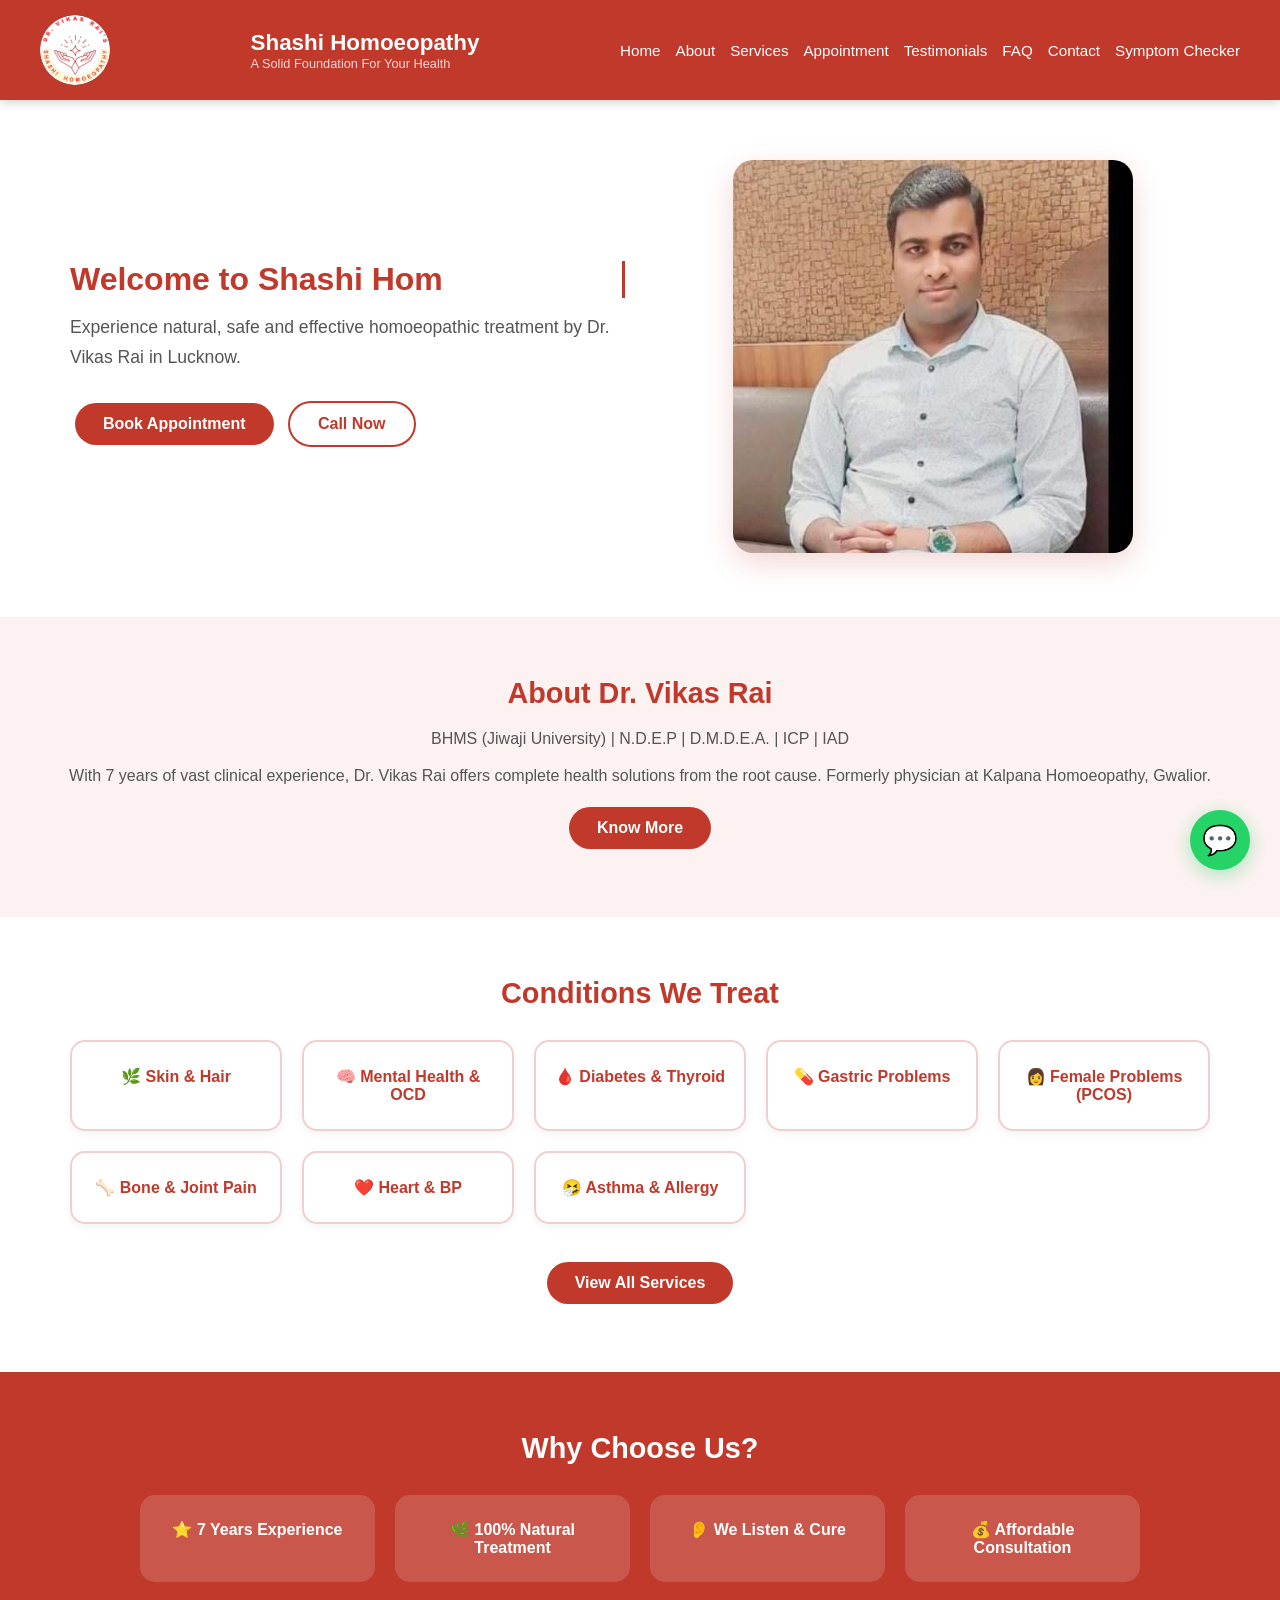
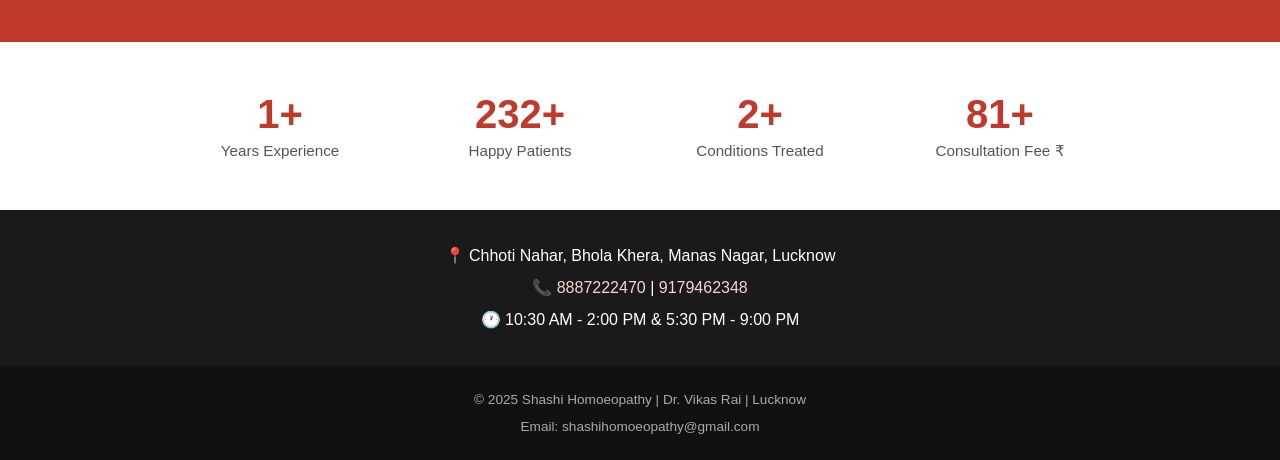
<file: code/index.html>
<!DOCTYPE html>
<html lang="en">
<head>
  <meta charset="UTF-8" />
  <meta name="viewport" content="width=device-width, initial-scale=1.0"/>
  <title>Dr. Vikas Rai | Shashi Homoeopathy Lucknow</title>
  <meta name="description" content="Best Homoeopathy clinic in Lucknow by Dr. Vikas Rai. Treating skin, hair, diabetes, thyroid, PCOS and more. Book appointment today!"/>
  <link rel="stylesheet" href="style.css"/>
  <link rel="icon" href="image/logo.png"/>
</head>
<body>

  <!-- HEADER -->
  <header>
    <div class="header-inner">
      <img src="image/logo.png" alt="Shashi Homoeopathy Logo" class="logo"/>
      <div class="clinic-name">
        <h1>Shashi Homoeopathy</h1>
        <p>A Solid Foundation For Your Health</p>
      </div>
      <nav>
  <a href="index.html">Home</a>
  <a href="about.html">About</a>
  <a href="services.html">Services</a>
  <a href="appointment.html">Appointment</a>
  <a href="testimonials.html">Testimonials</a>
  <a href="faq.html">FAQ</a>
  <a href="contact.html">Contact</a>
  <a href="symptom-checker.html">Symptom Checker</a>

</nav>

    </div>
  </header>

  <!-- HERO SECTION -->
  <section class="hero">
    <div class="hero-text">
      <h2>Welcome to Shashi Homoeopathy</h2>
      <p>Experience natural, safe and effective homoeopathic treatment by Dr. Vikas Rai in Lucknow.</p>
      <a href="appointment.html" class="btn">Book Appointment</a>
      <a href="tel:8887222470" class="btn btn-outline">Call Now</a>
    </div>
    <div class="hero-img">
      <img src="image/doctor.jpg" alt="Dr. Vikas Rai"/>
    </div>
  </section>

  <!-- ABOUT SECTION -->
  <section class="about-preview">
    <h2>About Dr. Vikas Rai</h2>
    <p>BHMS (Jiwaji University) | N.D.E.P | D.M.D.E.A. | ICP | IAD</p>
    <p>With 7 years of vast clinical experience, Dr. Vikas Rai offers complete health solutions from the root cause. Formerly physician at Kalpana Homoeopathy, Gwalior.</p>
    <a href="about.html" class="btn">Know More</a>
  </section>

  <!-- SERVICES SECTION -->
  <section class="services-preview">
    <h2>Conditions We Treat</h2>
    <div class="services-grid">
      <div class="service-card">🌿 Skin & Hair</div>
      <div class="service-card">🧠 Mental Health & OCD</div>
      <div class="service-card">🩸 Diabetes & Thyroid</div>
      <div class="service-card">💊 Gastric Problems</div>
      <div class="service-card">👩 Female Problems (PCOS)</div>
      <div class="service-card">🦴 Bone & Joint Pain</div>
      <div class="service-card">❤️ Heart & BP</div>
      <div class="service-card">🤧 Asthma & Allergy</div>
    </div>
    <a href="services.html" class="btn">View All Services</a>
  </section>

  <!-- WHY US SECTION -->
  <section class="why-us">
    <h2>Why Choose Us?</h2>
    <div class="why-grid">
      <div class="why-card">⭐ 7 Years Experience</div>
      <div class="why-card">🌿 100% Natural Treatment</div>
      <div class="why-card">👂 We Listen & Cure</div>
      <div class="why-card">💰 Affordable Consultation</div>
    </div>
  </section>

  <!-- CONTACT STRIP -->
  <section class="contact-strip">
    <p>📍 Chhoti Nahar, Bhola Khera, Manas Nagar, Lucknow</p>
    <p>📞 <a href="tel:8887222470">8887222470</a> | <a href="tel:9179462348">9179462348</a></p>
    <p>🕐 10:30 AM - 2:00 PM & 5:30 PM - 9:00 PM</p>
  </section>

  <!-- FOOTER -->
  <footer>
    <p>© 2025 Shashi Homoeopathy | Dr. Vikas Rai | Lucknow</p>
    <p>Email: shashihomoeopathy@gmail.com</p>
  </footer>

  <script src="main.js"></script>
</body>
</html>
</file>
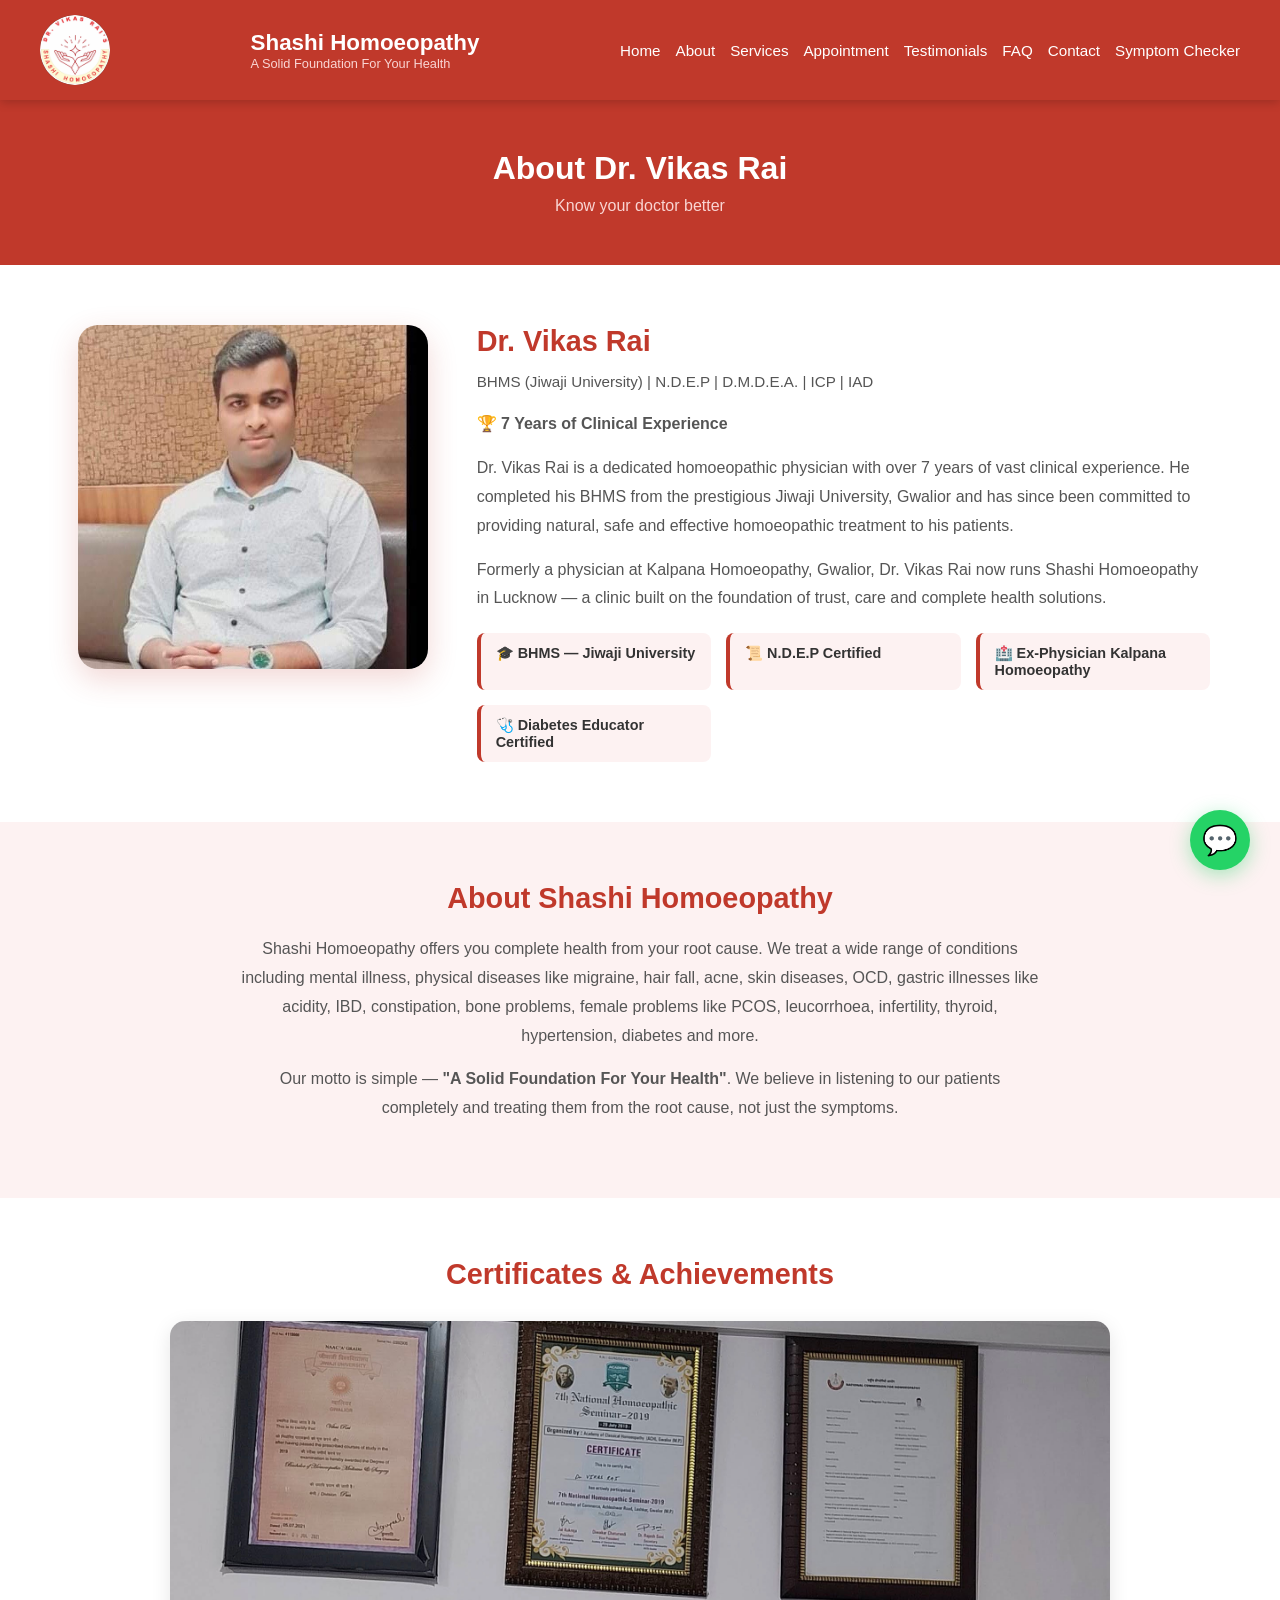
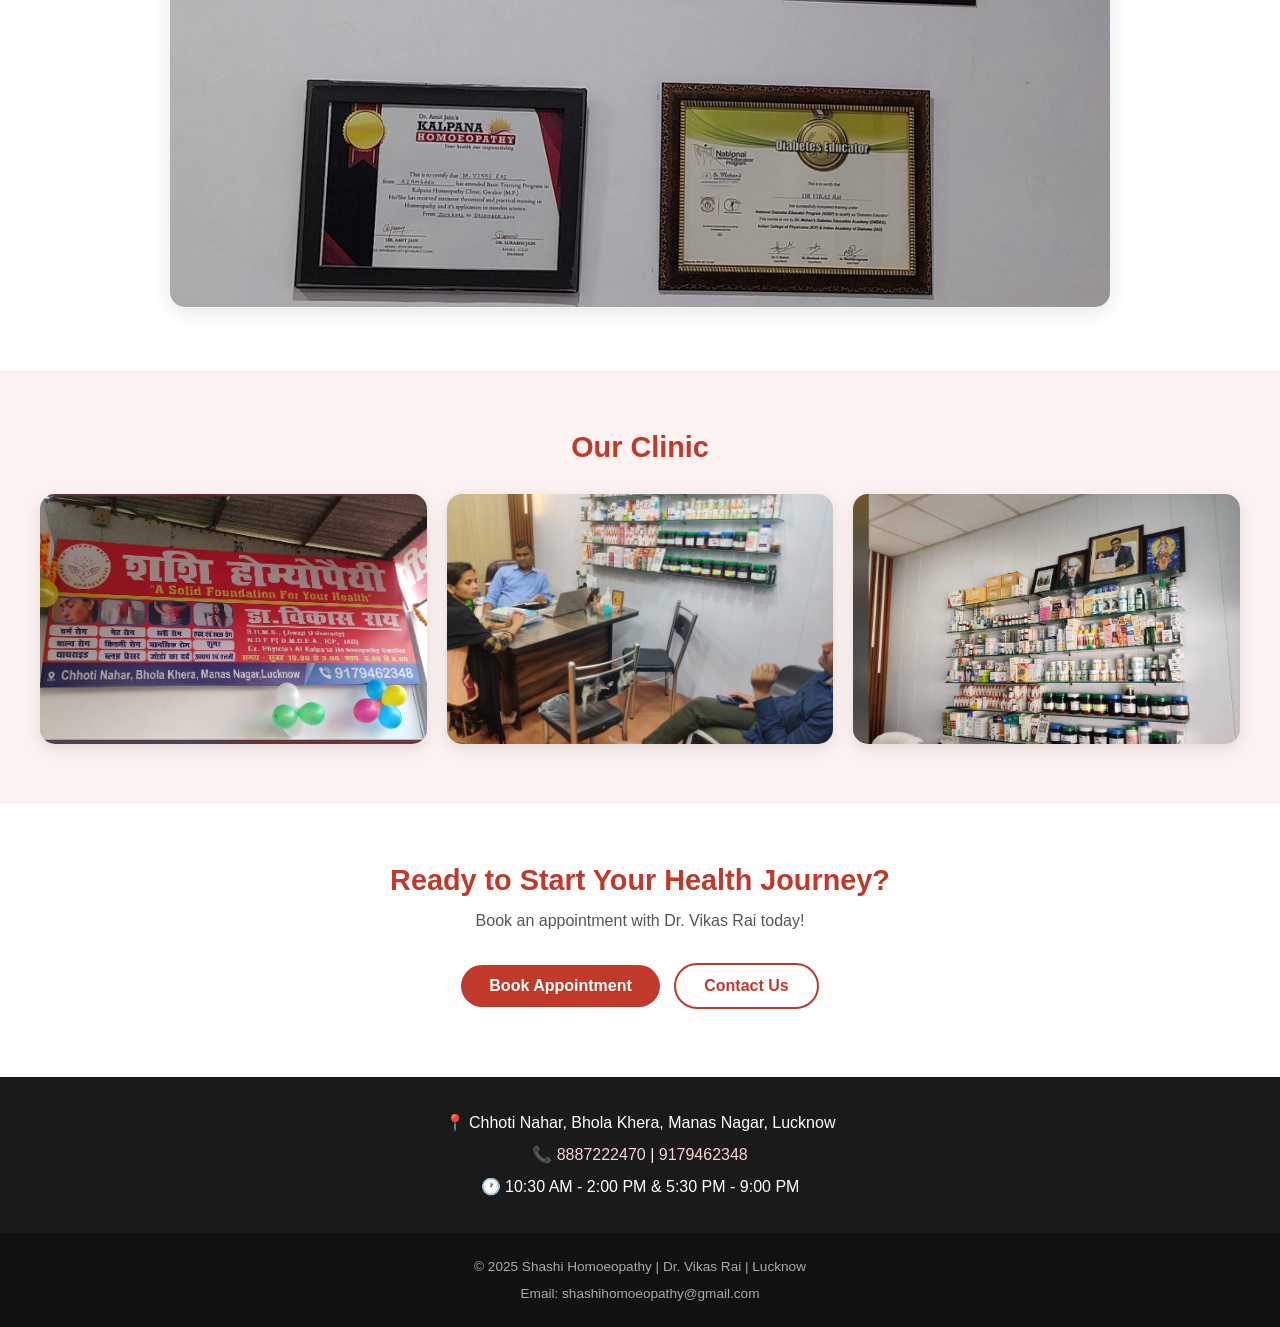
<file: code/about.html>
<!DOCTYPE html>
<html lang="en">
<head>
  <meta charset="UTF-8" />
  <meta name="viewport" content="width=device-width, initial-scale=1.0"/>
  <title>About Dr. Vikas Rai | Shashi Homoeopathy Lucknow</title>
  <meta name="description" content="Learn about Dr. Vikas Rai, BHMS from Jiwaji University, with 7 years of experience in homoeopathic treatment in Lucknow."/>
  <link rel="stylesheet" href="style.css"/>
  <link rel="icon" href="image/logo.png"/>
</head>
<body>

  <!-- HEADER -->
  <header>
    <div class="header-inner">
      <img src="image/logo.png" alt="Shashi Homoeopathy Logo" class="logo"/>
      <div class="clinic-name">
        <h1>Shashi Homoeopathy</h1>
        <p>A Solid Foundation For Your Health</p>
      </div>
      <nav>
  <a href="index.html">Home</a>
  <a href="about.html">About</a>
  <a href="services.html">Services</a>
  <a href="appointment.html">Appointment</a>
  <a href="testimonials.html">Testimonials</a>
  <a href="faq.html">FAQ</a>
  <a href="contact.html">Contact</a>
  <a href="symptom-checker.html">Symptom Checker</a>

</nav>

    </div>
  </header>

  <!-- PAGE BANNER -->
  <section class="page-banner">
    <h2>About Dr. Vikas Rai</h2>
    <p>Know your doctor better</p>
  </section>

  <!-- DOCTOR INTRO -->
  <section class="doctor-intro">
    <div class="doctor-intro-inner">
      <div class="doctor-photo">
        <img src="image/doctor.jpg" alt="Dr. Vikas Rai"/>
      </div>
      <div class="doctor-info">
        <h2>Dr. Vikas Rai</h2>
        <p class="designation">BHMS (Jiwaji University) | N.D.E.P | D.M.D.E.A. | ICP | IAD</p>
        <p class="experience">🏆 7 Years of Clinical Experience</p>
        <p>Dr. Vikas Rai is a dedicated homoeopathic physician with over 7 years of vast clinical experience. He completed his BHMS from the prestigious Jiwaji University, Gwalior and has since been committed to providing natural, safe and effective homoeopathic treatment to his patients.</p>
        <p>Formerly a physician at Kalpana Homoeopathy, Gwalior, Dr. Vikas Rai now runs Shashi Homoeopathy in Lucknow — a clinic built on the foundation of trust, care and complete health solutions.</p>
        <div class="doctor-highlights">
          <div class="highlight">🎓 BHMS — Jiwaji University</div>
          <div class="highlight">📜 N.D.E.P Certified</div>
          <div class="highlight">🏥 Ex-Physician Kalpana Homoeopathy</div>
          <div class="highlight">🩺 Diabetes Educator Certified</div>
        </div>
      </div>
    </div>
  </section>

  <!-- CLINIC STORY -->
  <section class="clinic-story">
    <h2>About Shashi Homoeopathy</h2>
    <p>Shashi Homoeopathy offers you complete health from your root cause. We treat a wide range of conditions including mental illness, physical diseases like migraine, hair fall, acne, skin diseases, OCD, gastric illnesses like acidity, IBD, constipation, bone problems, female problems like PCOS, leucorrhoea, infertility, thyroid, hypertension, diabetes and more.</p>
    <p>Our motto is simple — <strong>"A Solid Foundation For Your Health"</strong>. We believe in listening to our patients completely and treating them from the root cause, not just the symptoms.</p>
  </section>

  <!-- CERTIFICATES -->
  <section class="certificates">
    <h2>Certificates & Achievements</h2>
    <div class="cert-img">
      <img src="image/certificates.jpg" alt="Dr. Vikas Rai Certificates"/>
    </div>
  </section>

  <!-- CLINIC PHOTOS -->
  <section class="clinic-photos">
    <h2>Our Clinic</h2>
    <div class="photos-grid">
      <img src="image/clinic-outside.jpg" alt="Shashi Homoeopathy Clinic Outside"/>
      <img src="image/clinic-inside.jpg" alt="Shashi Homoeopathy Clinic Inside"/>
      <img src="image/clinic-inside2.jpg" alt="Shashi Homoeopathy Consultation"/>
    </div>
  </section>

  <!-- CTA -->
  <section class="cta-section">
    <h2>Ready to Start Your Health Journey?</h2>
    <p>Book an appointment with Dr. Vikas Rai today!</p>
    <a href="appointment.html" class="btn">Book Appointment</a>
    <a href="contact.html" class="btn btn-outline">Contact Us</a>
  </section>

  <!-- CONTACT STRIP -->
  <section class="contact-strip">
    <p>📍 Chhoti Nahar, Bhola Khera, Manas Nagar, Lucknow</p>
    <p>📞 <a href="tel:8887222470">8887222470</a> | <a href="tel:9179462348">9179462348</a></p>
    <p>🕐 10:30 AM - 2:00 PM & 5:30 PM - 9:00 PM</p>
  </section>

  <!-- FOOTER -->
  <footer>
    <p>© 2025 Shashi Homoeopathy | Dr. Vikas Rai | Lucknow</p>
    <p>Email: shashihomoeopathy@gmail.com</p>
  </footer>

  <script src="main.js"></script>
</body>
</html>
</file>
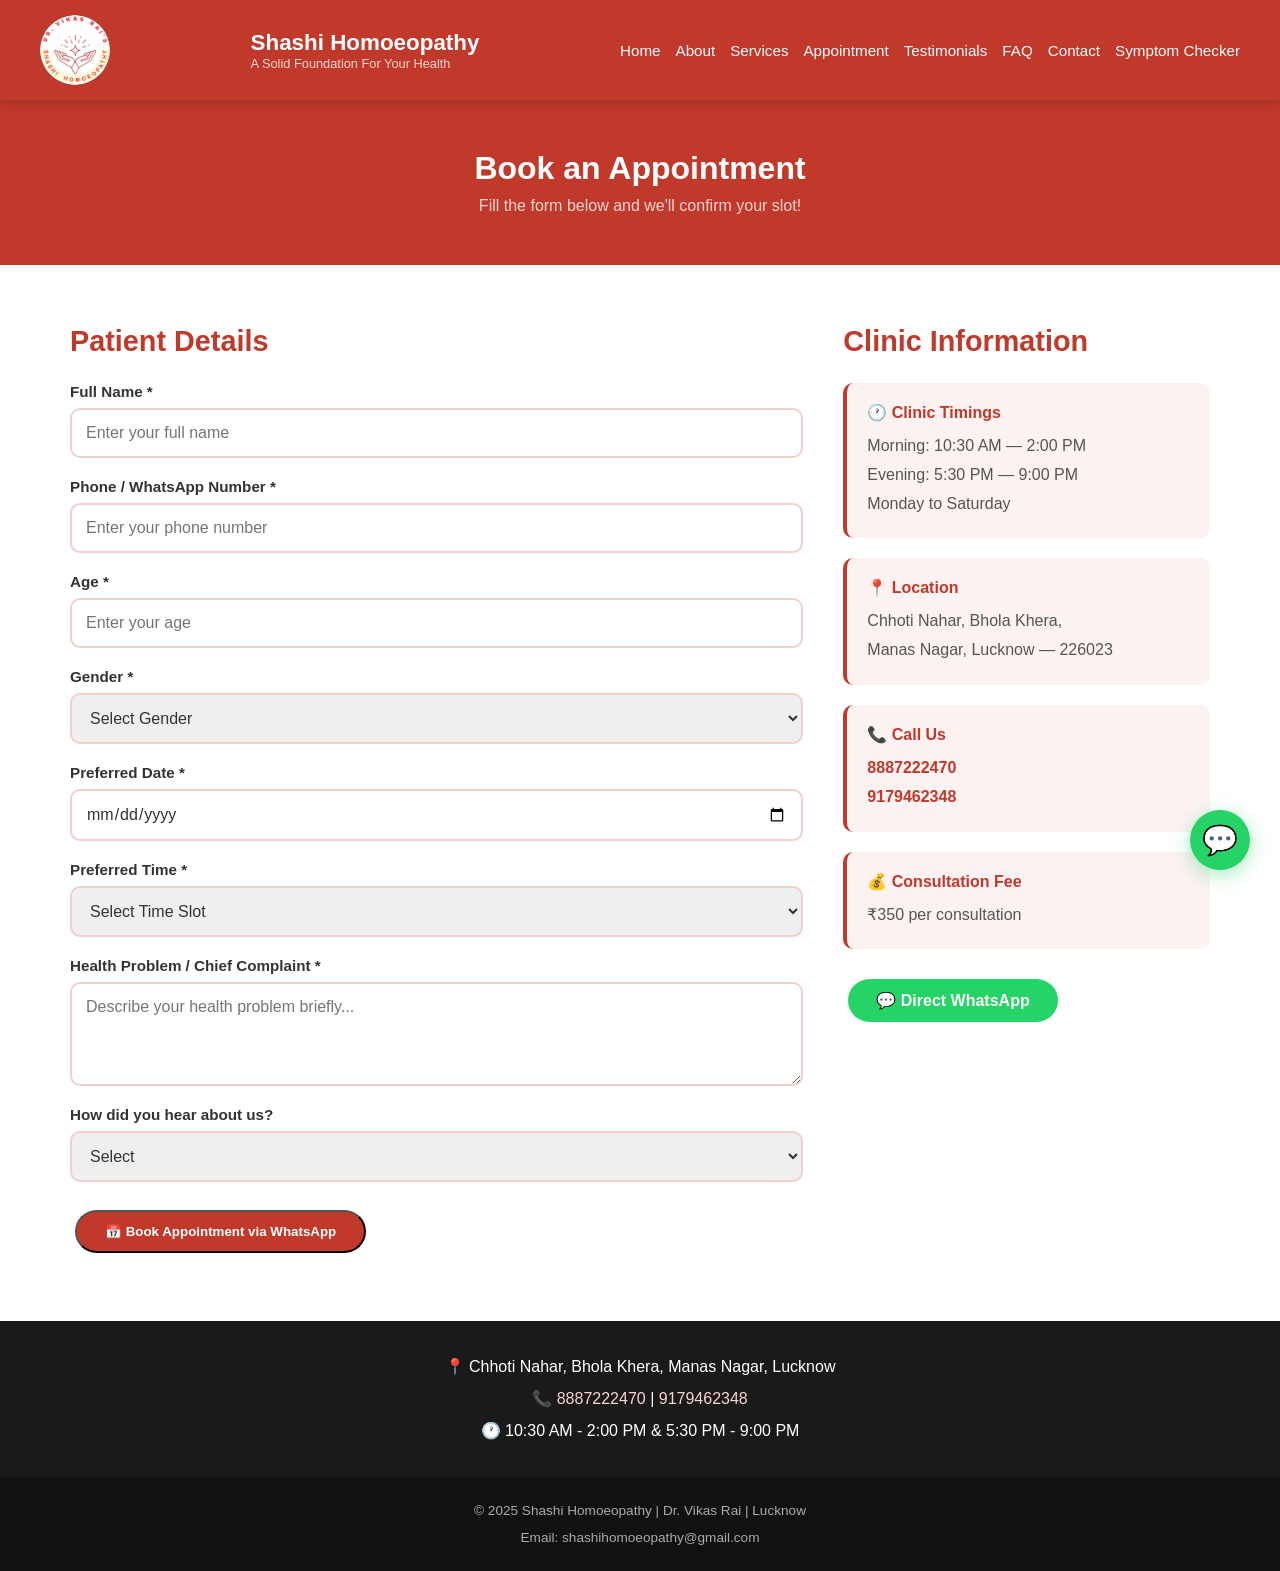
<file: code/appointment.html>
<!DOCTYPE html>
<html lang="en">
<head>
  <meta charset="UTF-8" />
  <meta name="viewport" content="width=device-width, initial-scale=1.0"/>
  <title>Book Appointment | Shashi Homoeopathy Lucknow</title>
  <meta name="description" content="Book an appointment with Dr. Vikas Rai at Shashi Homoeopathy Lucknow. Easy online booking available."/>
  <link rel="stylesheet" href="style.css"/>
  <link rel="icon" href="image/logo.png"/>
</head>
<body>

  <!-- HEADER -->
  <header>
    <div class="header-inner">
      <img src="image/logo.png" alt="Shashi Homoeopathy Logo" class="logo"/>
      <div class="clinic-name">
        <h1>Shashi Homoeopathy</h1>
        <p>A Solid Foundation For Your Health</p>
      </div>
     <nav>
  <a href="index.html">Home</a>
  <a href="about.html">About</a>
  <a href="services.html">Services</a>
  <a href="appointment.html">Appointment</a>
  <a href="testimonials.html">Testimonials</a>
  <a href="faq.html">FAQ</a>
  <a href="contact.html">Contact</a>
  <a href="symptom-checker.html">Symptom Checker</a>


</nav>

    </div>
  </header>

  <!-- PAGE BANNER -->
  <section class="page-banner">
    <h2>Book an Appointment</h2>
    <p>Fill the form below and we'll confirm your slot!</p>
  </section>

  <!-- APPOINTMENT FORM -->
  <section class="appointment-section">
    <div class="appointment-inner">

      <!-- LEFT — FORM -->
      <div class="appointment-form-wrap">
        <h2>Patient Details</h2>

        <div class="form-group">
          <label>Full Name *</label>
          <input type="text" id="apt-name" placeholder="Enter your full name"/>
        </div>

        <div class="form-group">
          <label>Phone / WhatsApp Number *</label>
          <input type="tel" id="apt-phone" placeholder="Enter your phone number"/>
        </div>

        <div class="form-group">
          <label>Age *</label>
          <input type="number" id="apt-age" placeholder="Enter your age"/>
        </div>

        <div class="form-group">
          <label>Gender *</label>
          <select id="apt-gender">
            <option value="">Select Gender</option>
            <option value="Male">Male</option>
            <option value="Female">Female</option>
            <option value="Other">Other</option>
          </select>
        </div>

        <div class="form-group">
          <label>Preferred Date *</label>
          <input type="date" id="apt-date"/>
        </div>

        <div class="form-group">
          <label>Preferred Time *</label>
          <select id="apt-time">
            <option value="">Select Time Slot</option>
            <option value="Morning (10:30 AM - 2:00 PM)">Morning (10:30 AM - 2:00 PM)</option>
            <option value="Evening (5:30 PM - 9:00 PM)">Evening (5:30 PM - 9:00 PM)</option>
          </select>
        </div>

        <div class="form-group">
          <label>Health Problem / Chief Complaint *</label>
          <textarea id="apt-problem" rows="4" placeholder="Describe your health problem briefly..."></textarea>
        </div>

        <div class="form-group">
          <label>How did you hear about us?</label>
          <select id="apt-source">
            <option value="">Select</option>
            <option value="Google Search">Google Search</option>
            <option value="Friend/Family">Friend / Family</option>
            <option value="Social Media">Social Media</option>
            <option value="Walked in">Walked in</option>
          </select>
        </div>

        <button class="btn" onclick="bookAppointment()">
          📅 Book Appointment via WhatsApp
        </button>

      </div>

      <!-- RIGHT — INFO -->
      <div class="appointment-info">
        <h2>Clinic Information</h2>

        <div class="apt-info-card">
          <h3>🕐 Clinic Timings</h3>
          <p>Morning: 10:30 AM — 2:00 PM</p>
          <p>Evening: 5:30 PM — 9:00 PM</p>
          <p>Monday to Saturday</p>
        </div>

        <div class="apt-info-card">
          <h3>📍 Location</h3>
          <p>Chhoti Nahar, Bhola Khera,<br/>Manas Nagar, Lucknow — 226023</p>
        </div>

        <div class="apt-info-card">
          <h3>📞 Call Us</h3>
          <p><a href="tel:8887222470">8887222470</a></p>
          <p><a href="tel:9179462348">9179462348</a></p>
        </div>

        <div class="apt-info-card">
          <h3>💰 Consultation Fee</h3>
          <p>₹350 per consultation</p>
        </div>

        <a href="https://wa.me/918887222470" class="btn whatsapp-btn" target="_blank">
          💬 Direct WhatsApp
        </a>

      </div>
    </div>
  </section>

  <!-- CONTACT STRIP -->
  <section class="contact-strip">
    <p>📍 Chhoti Nahar, Bhola Khera, Manas Nagar, Lucknow</p>
    <p>📞 <a href="tel:8887222470">8887222470</a> | <a href="tel:9179462348">9179462348</a></p>
    <p>🕐 10:30 AM - 2:00 PM & 5:30 PM - 9:00 PM</p>
  </section>

  <!-- FOOTER -->
  <footer>
    <p>© 2025 Shashi Homoeopathy | Dr. Vikas Rai | Lucknow</p>
    <p>Email: shashihomoeopathy@gmail.com</p>
  </footer>

  <script src="main.js"></script>
  <script>
    function bookAppointment() {
      const name = document.getElementById('apt-name').value.trim();
      const phone = document.getElementById('apt-phone').value.trim();
      const age = document.getElementById('apt-age').value.trim();
      const gender = document.getElementById('apt-gender').value;
      const date = document.getElementById('apt-date').value;
      const time = document.getElementById('apt-time').value;
      const problem = document.getElementById('apt-problem').value.trim();
      const source = document.getElementById('apt-source').value;

      if (!name || !phone || !age || !gender || !date || !time || !problem) {
        alert('Please fill all required fields marked with *');
        return;
      }

      const message = 
`🏥 *New Appointment Request*
*Shashi Homoeopathy*

👤 *Name:* ${name}
📞 *Phone:* ${phone}
🎂 *Age:* ${age}
⚧ *Gender:* ${gender}
📅 *Date:* ${date}
🕐 *Time:* ${time}
🤒 *Problem:* ${problem}
📣 *Source:* ${source || 'Not specified'}

_Please confirm the appointment._`;

      const url = `https://wa.me/918887222470?text=${encodeURIComponent(message)}`;
      window.open(url, '_blank');
    }
  </script>

</body>
</html>
</file>
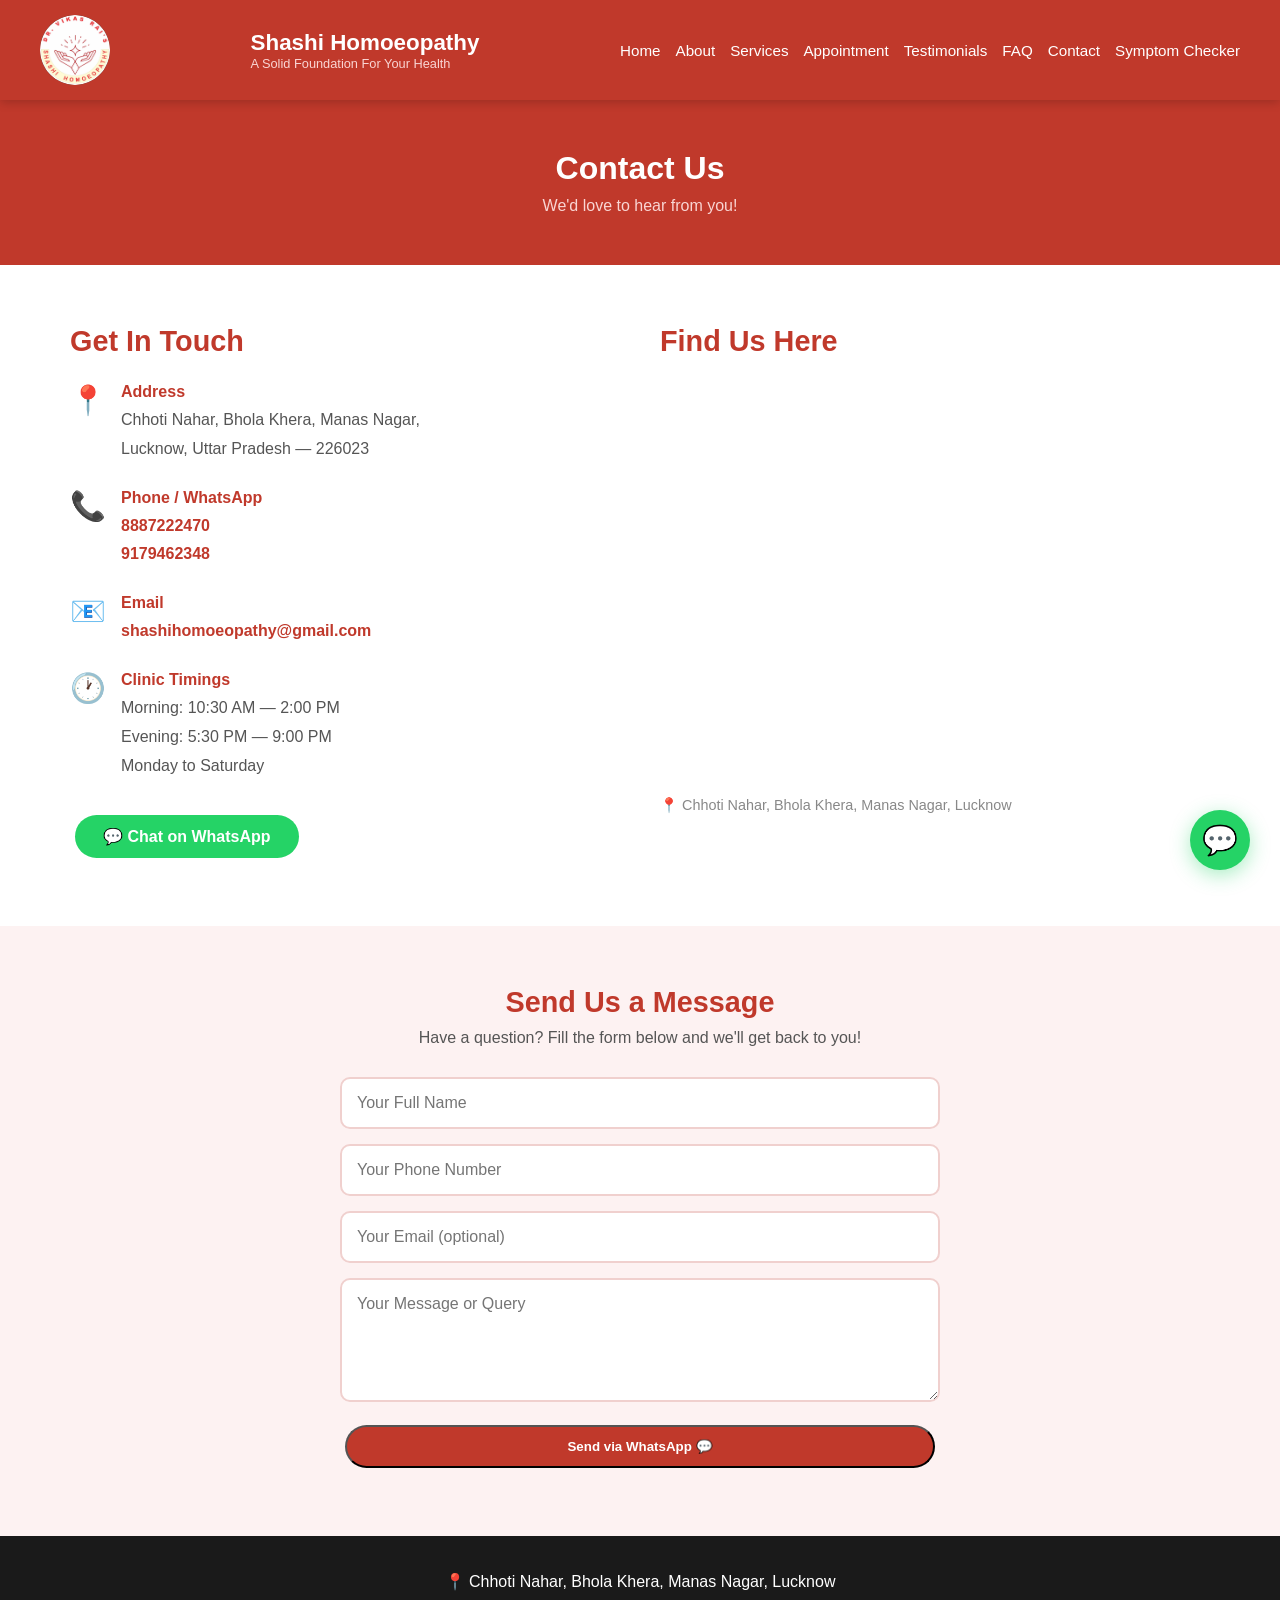
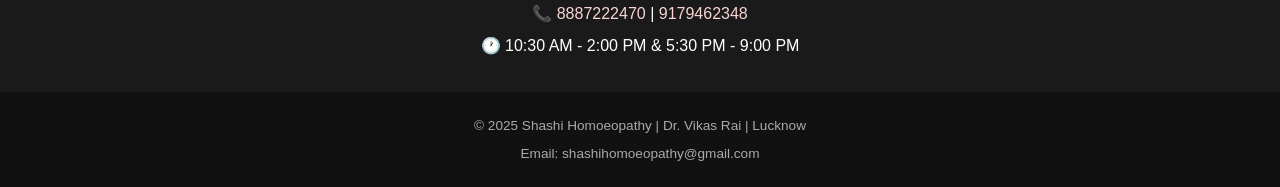
<file: code/contact.html>
<!DOCTYPE html>
<html lang="en">
<head>
  <meta charset="UTF-8" />
  <meta name="viewport" content="width=device-width, initial-scale=1.0"/>
  <title>Contact Us | Shashi Homoeopathy Lucknow</title>
  <meta name="description" content="Contact Shashi Homoeopathy clinic in Lucknow. Call Dr. Vikas Rai at 8887222470. Located at Chhoti Nahar, Bhola Khera, Manas Nagar, Lucknow."/>
  <link rel="stylesheet" href="style.css"/>
  <link rel="icon" href="image/logo.png"/>
</head>
<body>

  <!-- HEADER -->
  <header>
    <div class="header-inner">
      <img src="image/logo.png" alt="Shashi Homoeopathy Logo" class="logo"/>
      <div class="clinic-name">
        <h1>Shashi Homoeopathy</h1>
        <p>A Solid Foundation For Your Health</p>
      </div>
     <nav>
  <a href="index.html">Home</a>
  <a href="about.html">About</a>
  <a href="services.html">Services</a>
  <a href="appointment.html">Appointment</a>
  <a href="testimonials.html">Testimonials</a>
  <a href="faq.html">FAQ</a>
  <a href="contact.html">Contact</a>
  <a href="symptom-checker.html">Symptom Checker</a>


</nav>

    </div>
  </header>

  <!-- PAGE BANNER -->
  <section class="page-banner">
    <h2>Contact Us</h2>
    <p>We'd love to hear from you!</p>
  </section>

  <!-- CONTACT INFO + MAP -->
  <section class="contact-main">
    <div class="contact-main-inner">

      <!-- LEFT — CONTACT DETAILS -->
      <div class="contact-details">
        <h2>Get In Touch</h2>

        <div class="contact-item">
          <span class="contact-icon">📍</span>
          <div>
            <h3>Address</h3>
            <p>Chhoti Nahar, Bhola Khera, Manas Nagar,<br/>Lucknow, Uttar Pradesh — 226023</p>
          </div>
        </div>

        <div class="contact-item">
          <span class="contact-icon">📞</span>
          <div>
            <h3>Phone / WhatsApp</h3>
            <p><a href="tel:8887222470">8887222470</a></p>
            <p><a href="tel:9179462348">9179462348</a></p>
          </div>
        </div>

        <div class="contact-item">
          <span class="contact-icon">📧</span>
          <div>
            <h3>Email</h3>
            <p><a href="mailto:shashihomoeopathy@gmail.com">shashihomoeopathy@gmail.com</a></p>
          </div>
        </div>

        <div class="contact-item">
          <span class="contact-icon">🕐</span>
          <div>
            <h3>Clinic Timings</h3>
            <p>Morning: 10:30 AM — 2:00 PM</p>
            <p>Evening: 5:30 PM — 9:00 PM</p>
            <p>Monday to Saturday</p>
          </div>
        </div>

        <!-- WHATSAPP BUTTON -->
        <a href="https://wa.me/918887222470" class="btn whatsapp-btn" target="_blank">
          💬 Chat on WhatsApp
        </a>

      </div>

      <!-- RIGHT — GOOGLE MAP -->
      <div class="contact-map">
        <h2>Find Us Here</h2>
       <iframe
  src="https://maps.google.com/maps?q=26.8046037,80.8854542&output=embed"
  width="100%"
  height="400"
  style="border:0; border-radius:15px;"
  allowfullscreen=""
  loading="lazy">
</iframe>

        <p style="margin-top:15px; color:#888; font-size:0.9rem;">
          📍 Chhoti Nahar, Bhola Khera, Manas Nagar, Lucknow
        </p>
      </div>

    </div>
  </section>

  <!-- CONTACT FORM -->
  <section class="contact-form-section">
    <h2>Send Us a Message</h2>
    <p>Have a question? Fill the form below and we'll get back to you!</p>
    <div class="contact-form">
      <input type="text" placeholder="Your Full Name" id="name"/>
      <input type="tel" placeholder="Your Phone Number" id="phone"/>
      <input type="email" placeholder="Your Email (optional)" id="email"/>
      <textarea placeholder="Your Message or Query" id="message" rows="5"></textarea>
      <button class="btn" onclick="sendWhatsApp()">Send via WhatsApp 💬</button>
    </div>
  </section>

  <!-- CONTACT STRIP -->
  <section class="contact-strip">
    <p>📍 Chhoti Nahar, Bhola Khera, Manas Nagar, Lucknow</p>
    <p>📞 <a href="tel:8887222470">8887222470</a> | <a href="tel:9179462348">9179462348</a></p>
    <p>🕐 10:30 AM - 2:00 PM & 5:30 PM - 9:00 PM</p>
  </section>

  <!-- FOOTER -->
  <footer>
    <p>© 2025 Shashi Homoeopathy | Dr. Vikas Rai | Lucknow</p>
    <p>Email: shashihomoeopathy@gmail.com</p>
  </footer>

  <script src="main.js"></script>
  <script>
    function sendWhatsApp() {
      const name = document.getElementById('name').value;
      const phone = document.getElementById('phone').value;
      const message = document.getElementById('message').value;
      if (!name || !phone) {
        alert('Please enter your name and phone number!');
        return;
      }
      const text = `Hello Dr. Vikas Rai,\n\nName: ${name}\nPhone: ${phone}\nMessage: ${message}`;
      const url = `https://wa.me/918887222470?text=${encodeURIComponent(text)}`;
      window.open(url, '_blank');
    }
  </script>
</body>
</html>
</file>
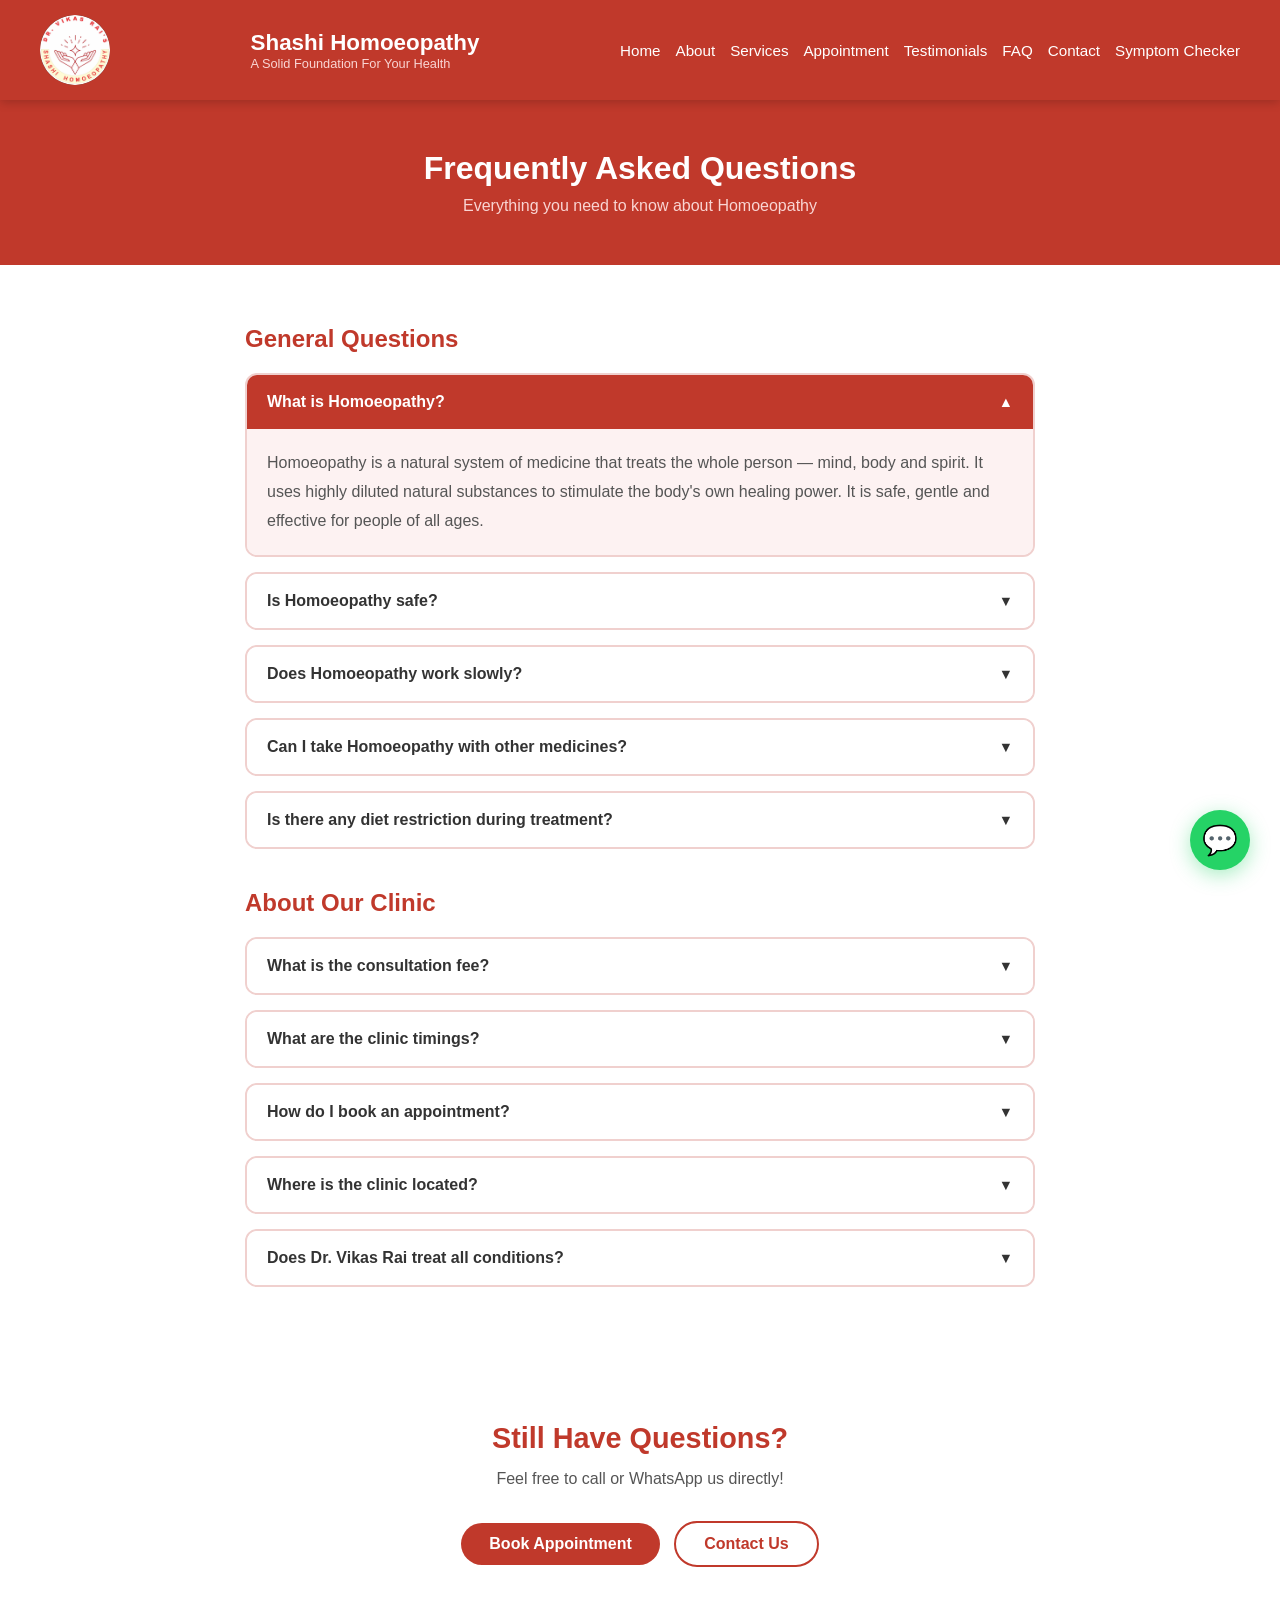
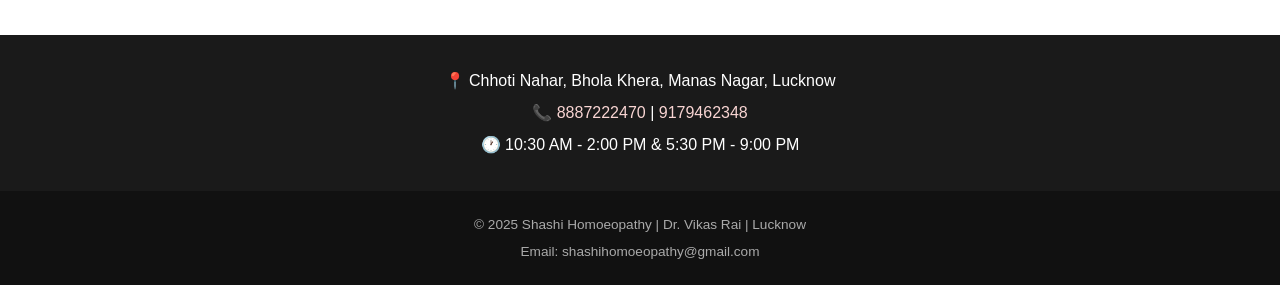
<file: code/faq.html>
<!DOCTYPE html>
<html lang="en">
<head>
  <meta charset="UTF-8" />
  <meta name="viewport" content="width=device-width, initial-scale=1.0"/>
  <title>FAQ | Shashi Homoeopathy Lucknow</title>
  <meta name="description" content="Frequently asked questions about homoeopathy and Shashi Homoeopathy clinic in Lucknow by Dr. Vikas Rai."/>
  <link rel="stylesheet" href="style.css"/>
  <link rel="icon" href="image/logo.png"/>
</head>
<body>

  <!-- HEADER -->
  <header>
    <div class="header-inner">
      <img src="image/logo.png" alt="Shashi Homoeopathy Logo" class="logo"/>
      <div class="clinic-name">
        <h1>Shashi Homoeopathy</h1>
        <p>A Solid Foundation For Your Health</p>
      </div>
      <nav>
  <a href="index.html">Home</a>
  <a href="about.html">About</a>
  <a href="services.html">Services</a>
  <a href="appointment.html">Appointment</a>
  <a href="testimonials.html">Testimonials</a>
  <a href="faq.html">FAQ</a>
  <a href="contact.html">Contact</a>
  <a href="symptom-checker.html">Symptom Checker</a>

</nav>

    </div>
  </header>

  <!-- PAGE BANNER -->
  <section class="page-banner">
    <h2>Frequently Asked Questions</h2>
    <p>Everything you need to know about Homoeopathy</p>
  </section>

  <!-- FAQ SECTION -->
  <section class="faq-section">
    <div class="faq-inner">

      <h2>General Questions</h2>

      <div class="faq-item">
        <button class="faq-question" onclick="toggleFaq(this)">
          What is Homoeopathy? <span class="faq-icon">▼</span>
        </button>
        <div class="faq-answer">
          <p>Homoeopathy is a natural system of medicine that treats the whole person — mind, body and spirit. It uses highly diluted natural substances to stimulate the body's own healing power. It is safe, gentle and effective for people of all ages.</p>
        </div>
      </div>

      <div class="faq-item">
        <button class="faq-question" onclick="toggleFaq(this)">
          Is Homoeopathy safe? <span class="faq-icon">▼</span>
        </button>
        <div class="faq-answer">
          <p>Yes! Homoeopathy is completely safe. The medicines are highly diluted natural substances with no chemicals or harmful ingredients. It is safe for children, pregnant women, elderly people and even newborns.</p>
        </div>
      </div>

      <div class="faq-item">
        <button class="faq-question" onclick="toggleFaq(this)">
          Does Homoeopathy work slowly? <span class="faq-icon">▼</span>
        </button>
        <div class="faq-answer">
          <p>This is a common myth! For acute conditions like fever, cold and infections, homoeopathy works very quickly — often within hours. For chronic conditions like diabetes, thyroid and skin diseases, it takes time because we treat the root cause — not just the symptoms. Lasting results take time but they are permanent!</p>
        </div>
      </div>

      <div class="faq-item">
        <button class="faq-question" onclick="toggleFaq(this)">
          Can I take Homoeopathy with other medicines? <span class="faq-icon">▼</span>
        </button>
        <div class="faq-answer">
          <p>Yes, in most cases homoeopathic medicines can be taken alongside conventional medicines. However, always inform Dr. Vikas Rai about any medicines you are currently taking so he can guide you properly.</p>
        </div>
      </div>

      <div class="faq-item">
        <button class="faq-question" onclick="toggleFaq(this)">
          Is there any diet restriction during treatment? <span class="faq-icon">▼</span>
        </button>
        <div class="faq-answer">
          <p>Generally, patients are advised to avoid strong smelling substances like onion, garlic, camphor and coffee as they may antidote the medicines. Dr. Vikas Rai will give you specific dietary guidance based on your condition and treatment.</p>
        </div>
      </div>

      <h2 style="margin-top:40px;">About Our Clinic</h2>

      <div class="faq-item">
        <button class="faq-question" onclick="toggleFaq(this)">
          What is the consultation fee? <span class="faq-icon">▼</span>
        </button>
        <div class="faq-answer">
          <p>The consultation fee at Shashi Homoeopathy is ₹350 per visit. This includes a detailed consultation with Dr. Vikas Rai.</p>
        </div>
      </div>

      <div class="faq-item">
        <button class="faq-question" onclick="toggleFaq(this)">
          What are the clinic timings? <span class="faq-icon">▼</span>
        </button>
        <div class="faq-answer">
          <p>Shashi Homoeopathy is open Monday to Saturday.<br/>
          🌅 Morning: 10:30 AM — 2:00 PM<br/>
          🌆 Evening: 5:30 PM — 9:00 PM</p>
        </div>
      </div>

      <div class="faq-item">
        <button class="faq-question" onclick="toggleFaq(this)">
          How do I book an appointment? <span class="faq-icon">▼</span>
        </button>
        <div class="faq-answer">
          <p>You can book an appointment in 3 ways:<br/>
          1. Fill our <a href="appointment.html">online booking form</a><br/>
          2. Call us at <a href="tel:8887222470">8887222470</a><br/>
          3. WhatsApp us at <a href="https://wa.me/918887222470">8887222470</a></p>
        </div>
      </div>

      <div class="faq-item">
        <button class="faq-question" onclick="toggleFaq(this)">
          Where is the clinic located? <span class="faq-icon">▼</span>
        </button>
        <div class="faq-answer">
          <p>Shashi Homoeopathy is located at:<br/>
          📍 Chhoti Nahar, Bhola Khera, Manas Nagar, Lucknow, Uttar Pradesh — 226023<br/><br/>
          <a href="contact.html">Click here</a> to view on Google Maps!</p>
        </div>
      </div>

      <div class="faq-item">
        <button class="faq-question" onclick="toggleFaq(this)">
          Does Dr. Vikas Rai treat all conditions? <span class="faq-icon">▼</span>
        </button>
        <div class="faq-answer">
          <p>Yes! Dr. Vikas Rai treats a wide range of acute and chronic conditions including skin diseases, hair fall, diabetes, thyroid, PCOS, migraine, gastric problems, mental health, bone pain, asthma and much more. Visit our <a href="services.html">Services page</a> for the complete list.</p>
        </div>
      </div>

    </div>
  </section>

  <!-- CTA -->
  <section class="cta-section">
    <h2>Still Have Questions?</h2>
    <p>Feel free to call or WhatsApp us directly!</p>
    <a href="appointment.html" class="btn">Book Appointment</a>
    <a href="contact.html" class="btn btn-outline">Contact Us</a>
  </section>

  <!-- CONTACT STRIP -->
  <section class="contact-strip">
    <p>📍 Chhoti Nahar, Bhola Khera, Manas Nagar, Lucknow</p>
    <p>📞 <a href="tel:8887222470">8887222470</a> | <a href="tel:9179462348">9179462348</a></p>
    <p>🕐 10:30 AM - 2:00 PM & 5:30 PM - 9:00 PM</p>
  </section>

  <!-- FOOTER -->
  <footer>
    <p>© 2025 Shashi Homoeopathy | Dr. Vikas Rai | Lucknow</p>
    <p>Email: shashihomoeopathy@gmail.com</p>
  </footer>

  <script src="main.js"></script>
  <script>
    // Open first FAQ by default
    document.addEventListener('DOMContentLoaded', () => {
      const first = document.querySelector('.faq-question');
      if (first) toggleFaq(first);
    });

    function toggleFaq(btn) {
      const answer = btn.nextElementSibling;
      const icon = btn.querySelector('.faq-icon');
      const isOpen = answer.classList.contains('open');

      // Close all
      document.querySelectorAll('.faq-answer').forEach(a => {
        a.classList.remove('open');
        a.style.maxHeight = null;
      });
      document.querySelectorAll('.faq-icon').forEach(i => i.textContent = '▼');
      document.querySelectorAll('.faq-question').forEach(q => q.classList.remove('active'));

      // Open clicked if it was closed
      if (!isOpen) {
        answer.classList.add('open');
        answer.style.maxHeight = answer.scrollHeight + 'px';
        icon.textContent = '▲';
        btn.classList.add('active');
      }
    }
  </script>

</body>
</html>
</file>
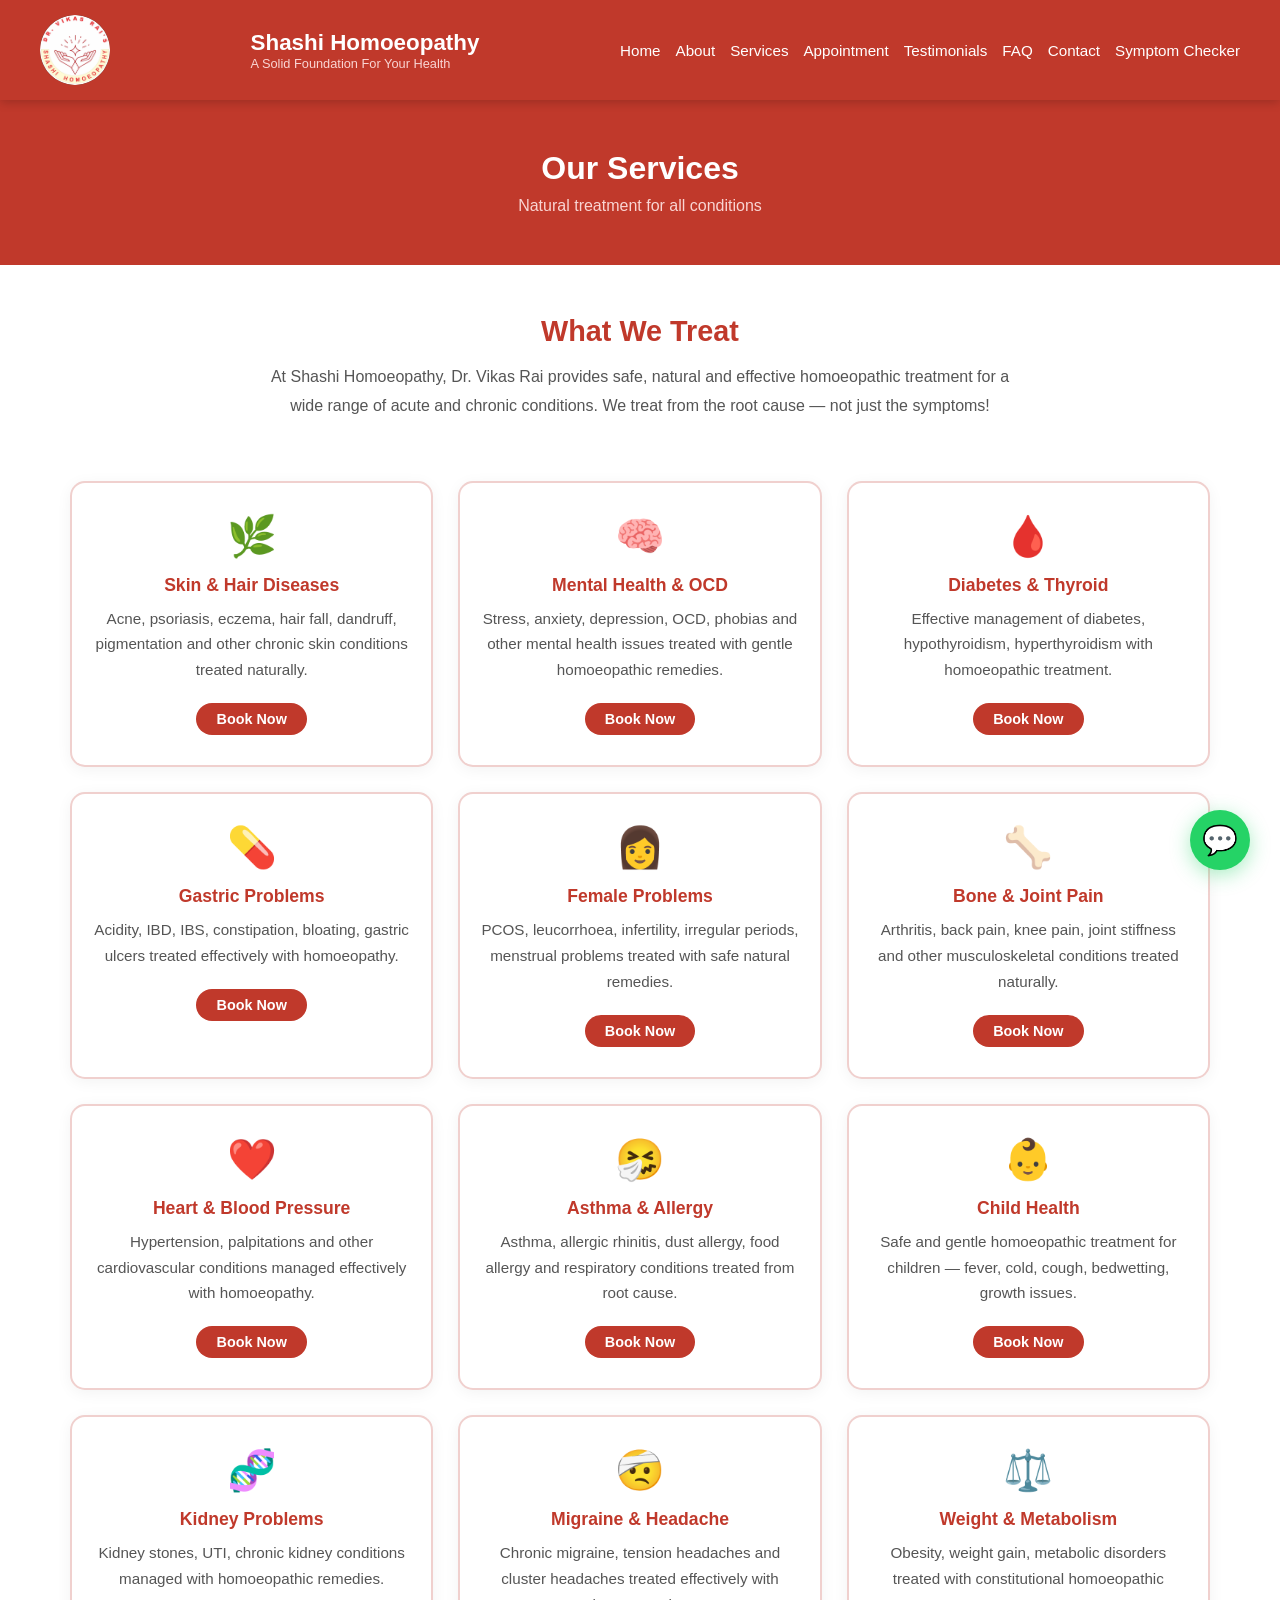
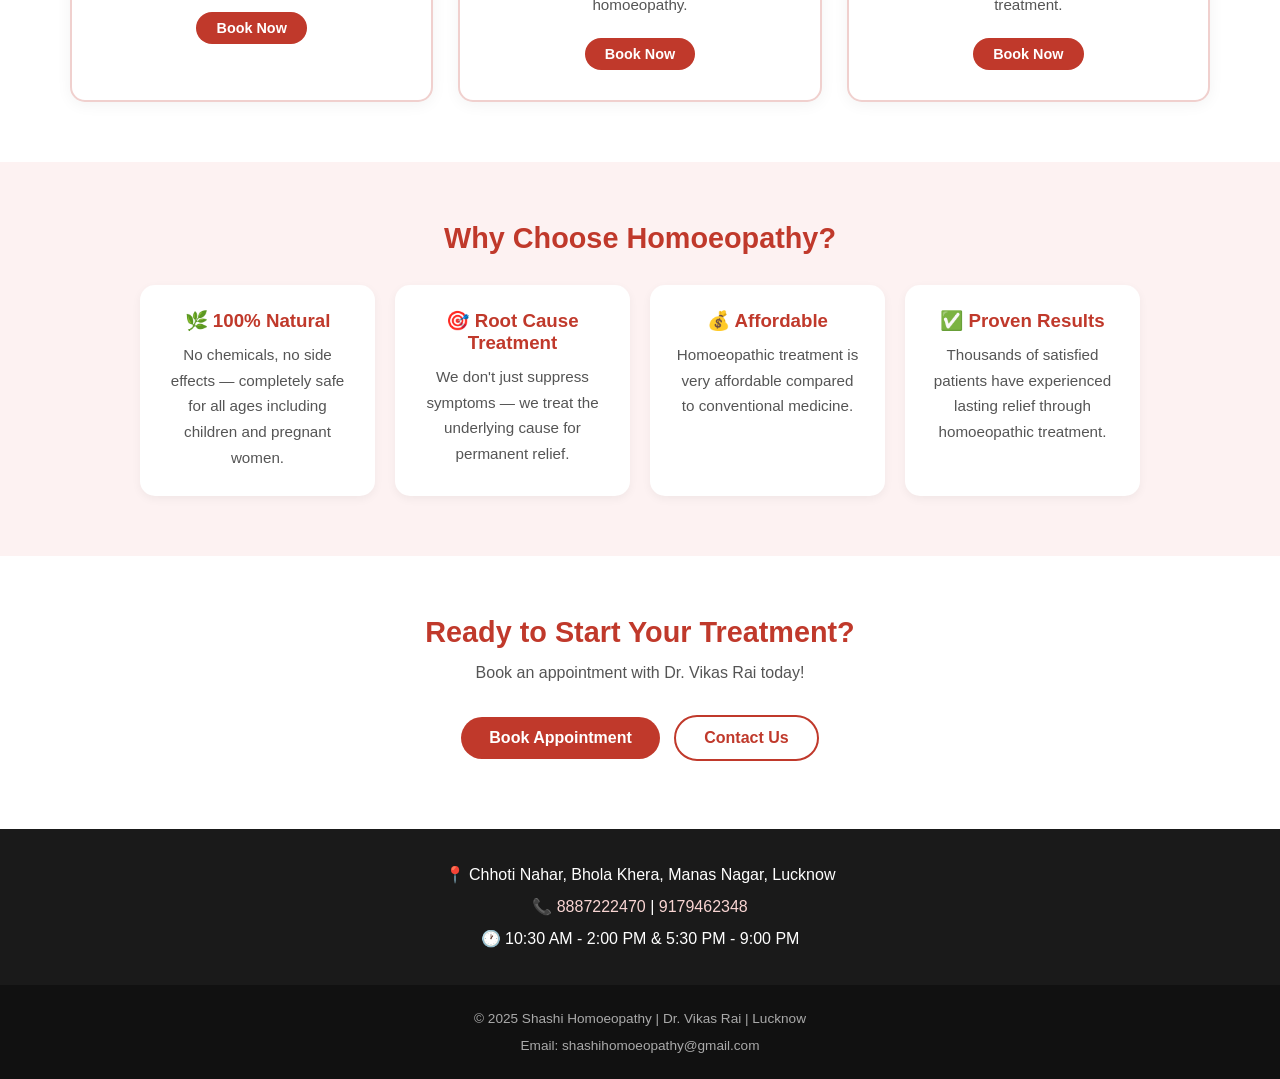
<file: code/services.html>
<!DOCTYPE html>
<html lang="en">
<head>
  <meta charset="UTF-8" />
  <meta name="viewport" content="width=device-width, initial-scale=1.0"/>
  <title>Services | Shashi Homoeopathy Lucknow</title>
  <meta name="description" content="Dr. Vikas Rai treats skin, hair, diabetes, thyroid, PCOS, migraine, gastric problems and more at Shashi Homoeopathy Lucknow."/>
  <link rel="stylesheet" href="style.css"/>
  <link rel="icon" href="image/logo.png"/>
</head>
<body>

  <!-- HEADER -->
  <header>
    <div class="header-inner">
      <img src="image/logo.png" alt="Shashi Homoeopathy Logo" class="logo"/>
      <div class="clinic-name">
        <h1>Shashi Homoeopathy</h1>
        <p>A Solid Foundation For Your Health</p>
      </div>
      <nav>
  <a href="index.html">Home</a>
  <a href="about.html">About</a>
  <a href="services.html">Services</a>
  <a href="appointment.html">Appointment</a>
  <a href="testimonials.html">Testimonials</a>
  <a href="faq.html">FAQ</a>
  <a href="contact.html">Contact</a>
  <a href="symptom-checker.html">Symptom Checker</a>

</nav>

    </div>
  </header>

  <!-- PAGE BANNER -->
  <section class="page-banner">
    <h2>Our Services</h2>
    <p>Natural treatment for all conditions</p>
  </section>

  <!-- SERVICES INTRO -->
  <section class="services-intro">
    <h2>What We Treat</h2>
    <p>At Shashi Homoeopathy, Dr. Vikas Rai provides safe, natural and effective homoeopathic treatment for a wide range of acute and chronic conditions. We treat from the root cause — not just the symptoms!</p>
  </section>

  <!-- SERVICES GRID -->
  <section class="services-full">
    <div class="services-full-grid">

      <div class="service-full-card">
        <div class="service-full-icon">🌿</div>
        <h3>Skin & Hair Diseases</h3>
        <p>Acne, psoriasis, eczema, hair fall, dandruff, pigmentation and other chronic skin conditions treated naturally.</p>
        <a href="appointment.html" class="btn-small">Book Now</a>
      </div>

      <div class="service-full-card">
        <div class="service-full-icon">🧠</div>
        <h3>Mental Health & OCD</h3>
        <p>Stress, anxiety, depression, OCD, phobias and other mental health issues treated with gentle homoeopathic remedies.</p>
        <a href="appointment.html" class="btn-small">Book Now</a>
      </div>

      <div class="service-full-card">
        <div class="service-full-icon">🩸</div>
        <h3>Diabetes & Thyroid</h3>
        <p>Effective management of diabetes, hypothyroidism, hyperthyroidism with homoeopathic treatment.</p>
        <a href="appointment.html" class="btn-small">Book Now</a>
      </div>

      <div class="service-full-card">
        <div class="service-full-icon">💊</div>
        <h3>Gastric Problems</h3>
        <p>Acidity, IBD, IBS, constipation, bloating, gastric ulcers treated effectively with homoeopathy.</p>
        <a href="appointment.html" class="btn-small">Book Now</a>
      </div>

      <div class="service-full-card">
        <div class="service-full-icon">👩</div>
        <h3>Female Problems</h3>
        <p>PCOS, leucorrhoea, infertility, irregular periods, menstrual problems treated with safe natural remedies.</p>
        <a href="appointment.html" class="btn-small">Book Now</a>
      </div>

      <div class="service-full-card">
        <div class="service-full-icon">🦴</div>
        <h3>Bone & Joint Pain</h3>
        <p>Arthritis, back pain, knee pain, joint stiffness and other musculoskeletal conditions treated naturally.</p>
        <a href="appointment.html" class="btn-small">Book Now</a>
      </div>

      <div class="service-full-card">
        <div class="service-full-icon">❤️</div>
        <h3>Heart & Blood Pressure</h3>
        <p>Hypertension, palpitations and other cardiovascular conditions managed effectively with homoeopathy.</p>
        <a href="appointment.html" class="btn-small">Book Now</a>
      </div>

      <div class="service-full-card">
        <div class="service-full-icon">🤧</div>
        <h3>Asthma & Allergy</h3>
        <p>Asthma, allergic rhinitis, dust allergy, food allergy and respiratory conditions treated from root cause.</p>
        <a href="appointment.html" class="btn-small">Book Now</a>
      </div>

      <div class="service-full-card">
        <div class="service-full-icon">👶</div>
        <h3>Child Health</h3>
        <p>Safe and gentle homoeopathic treatment for children — fever, cold, cough, bedwetting, growth issues.</p>
        <a href="appointment.html" class="btn-small">Book Now</a>
      </div>

      <div class="service-full-card">
        <div class="service-full-icon">🧬</div>
        <h3>Kidney Problems</h3>
        <p>Kidney stones, UTI, chronic kidney conditions managed with homoeopathic remedies.</p>
        <a href="appointment.html" class="btn-small">Book Now</a>
      </div>

      <div class="service-full-card">
        <div class="service-full-icon">🤕</div>
        <h3>Migraine & Headache</h3>
        <p>Chronic migraine, tension headaches and cluster headaches treated effectively with homoeopathy.</p>
        <a href="appointment.html" class="btn-small">Book Now</a>
      </div>

      <div class="service-full-card">
        <div class="service-full-icon">⚖️</div>
        <h3>Weight & Metabolism</h3>
        <p>Obesity, weight gain, metabolic disorders treated with constitutional homoeopathic treatment.</p>
        <a href="appointment.html" class="btn-small">Book Now</a>
      </div>

    </div>
  </section>

  <!-- WHY HOMOEOPATHY -->
  <section class="why-homeopathy">
    <h2>Why Choose Homoeopathy?</h2>
    <div class="why-homeopathy-grid">
      <div class="why-homeopathy-card">
        <h3>🌿 100% Natural</h3>
        <p>No chemicals, no side effects — completely safe for all ages including children and pregnant women.</p>
      </div>
      <div class="why-homeopathy-card">
        <h3>🎯 Root Cause Treatment</h3>
        <p>We don't just suppress symptoms — we treat the underlying cause for permanent relief.</p>
      </div>
      <div class="why-homeopathy-card">
        <h3>💰 Affordable</h3>
        <p>Homoeopathic treatment is very affordable compared to conventional medicine.</p>
      </div>
      <div class="why-homeopathy-card">
        <h3>✅ Proven Results</h3>
        <p>Thousands of satisfied patients have experienced lasting relief through homoeopathic treatment.</p>
      </div>
    </div>
  </section>

  <!-- CTA -->
  <section class="cta-section">
    <h2>Ready to Start Your Treatment?</h2>
    <p>Book an appointment with Dr. Vikas Rai today!</p>
    <a href="appointment.html" class="btn">Book Appointment</a>
    <a href="contact.html" class="btn btn-outline">Contact Us</a>
  </section>

  <!-- CONTACT STRIP -->
  <section class="contact-strip">
    <p>📍 Chhoti Nahar, Bhola Khera, Manas Nagar, Lucknow</p>
    <p>📞 <a href="tel:8887222470">8887222470</a> | <a href="tel:9179462348">9179462348</a></p>
    <p>🕐 10:30 AM - 2:00 PM & 5:30 PM - 9:00 PM</p>
  </section>

  <!-- FOOTER -->
  <footer>
    <p>© 2025 Shashi Homoeopathy | Dr. Vikas Rai | Lucknow</p>
    <p>Email: shashihomoeopathy@gmail.com</p>
  </footer>

  <script src="main.js"></script>
</body>
</html>
</file>
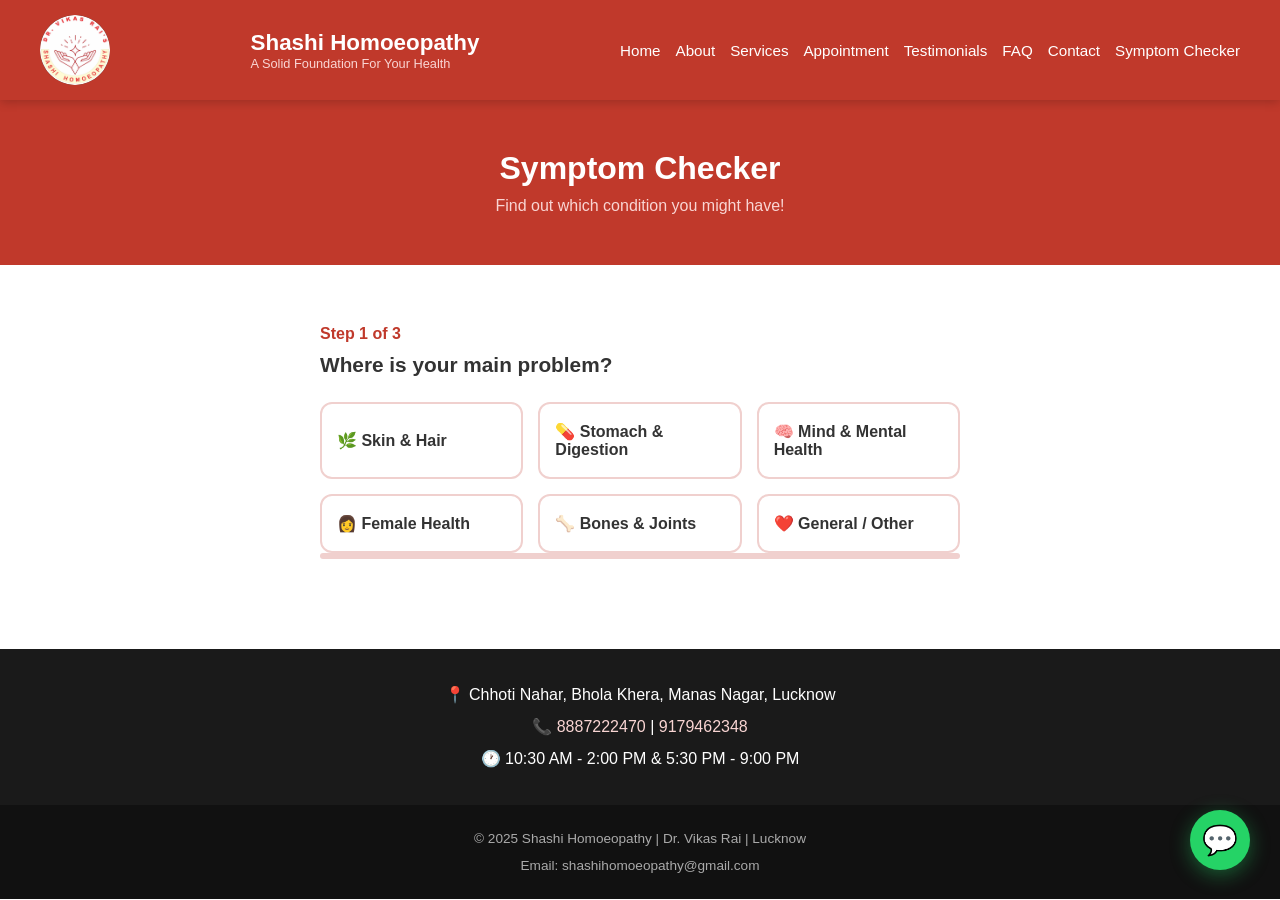
<file: code/symptom-checker.html>
<!DOCTYPE html>
<html lang="en">
<head>
  <meta charset="UTF-8" />
  <meta name="viewport" content="width=device-width, initial-scale=1.0"/>
  <title>Symptom Checker | Shashi Homoeopathy</title>
  <meta name="description" content="Check your symptoms and find the right homoeopathic treatment at Shashi Homoeopathy Lucknow."/>
  <link rel="stylesheet" href="style.css"/>
  <link rel="icon" href="image/logo.png"/>
</head>
<body>

  <!-- HEADER -->
  <header>
    <div class="header-inner">
      <img src="image/logo.png" alt="Shashi Homoeopathy Logo" class="logo"/>
      <div class="clinic-name">
        <h1>Shashi Homoeopathy</h1>
        <p>A Solid Foundation For Your Health</p>
      </div>
      <nav>
        <a href="index.html">Home</a>
        <a href="about.html">About</a>
        <a href="services.html">Services</a>
        <a href="appointment.html">Appointment</a>
        <a href="testimonials.html">Testimonials</a>
        <a href="faq.html">FAQ</a>
        <a href="contact.html">Contact</a>
        <a href="symptom-checker.html">Symptom Checker</a>

      </nav>
    </div>
  </header>

  <!-- PAGE BANNER -->
  <section class="page-banner">
    <h2>Symptom Checker</h2>
    <p>Find out which condition you might have!</p>
  </section>

  <!-- SYMPTOM CHECKER -->
  <section class="symptom-section">
    <div class="symptom-inner">

      <div class="quiz-container" id="quiz">

        <!-- STEP 1 -->
        <div class="quiz-step active" id="step1">
          <h2>Step 1 of 3</h2>
          <p>Where is your main problem?</p>
          <div class="quiz-options">
            <button onclick="selectOption('area', 'skin', this)">🌿 Skin & Hair</button>
            <button onclick="selectOption('area', 'stomach', this)">💊 Stomach & Digestion</button>
            <button onclick="selectOption('area', 'mental', this)">🧠 Mind & Mental Health</button>
            <button onclick="selectOption('area', 'female', this)">👩 Female Health</button>
            <button onclick="selectOption('area', 'joints', this)">🦴 Bones & Joints</button>
            <button onclick="selectOption('area', 'general', this)">❤️ General / Other</button>
          </div>
        </div>

        <!-- STEP 2 -->
        <div class="quiz-step" id="step2">
          <h2>Step 2 of 3</h2>
          <p>How long have you had this problem?</p>
          <div class="quiz-options">
            <button onclick="selectOption('duration', 'acute', this)">⚡ Less than 1 week</button>
            <button onclick="selectOption('duration', 'subacute', this)">📅 1 week — 1 month</button>
            <button onclick="selectOption('duration', 'chronic', this)">📆 More than 1 month</button>
            <button onclick="selectOption('duration', 'years', this)">🗓️ More than 1 year</button>
          </div>
        </div>

        <!-- STEP 3 -->
        <div class="quiz-step" id="step3">
          <h2>Step 3 of 3</h2>
          <p>Have you tried any treatment before?</p>
          <div class="quiz-options">
            <button onclick="selectOption('treatment', 'none', this)">❌ No treatment yet</button>
            <button onclick="selectOption('treatment', 'allopathy', this)">💊 Allopathy only</button>
            <button onclick="selectOption('treatment', 'both', this)">🔄 Multiple treatments</button>
            <button onclick="selectOption('treatment', 'homeo', this)">🌿 Tried Homoeopathy before</button>
          </div>
        </div>

        <!-- RESULT -->
        <div class="quiz-step" id="result">
          <div class="result-box">
            <h2>🎯 Your Result</h2>
            <div id="result-text"></div>
            <div class="result-actions">
              <a href="appointment.html" class="btn">Book Appointment Now</a>
              <button class="btn btn-outline" onclick="resetQuiz()">Try Again</button>
            </div>
          </div>
        </div>

      </div>

      <!-- PROGRESS BAR -->
      <div class="quiz-progress">
        <div class="quiz-progress-bar" id="quizProgress"></div>
      </div>

    </div>
  </section>

  <!-- CONTACT STRIP -->
  <section class="contact-strip">
    <p>📍 Chhoti Nahar, Bhola Khera, Manas Nagar, Lucknow</p>
    <p>📞 <a href="tel:8887222470">8887222470</a> | <a href="tel:9179462348">9179462348</a></p>
    <p>🕐 10:30 AM - 2:00 PM & 5:30 PM - 9:00 PM</p>
  </section>

  <!-- FOOTER -->
  <footer>
    <p>© 2025 Shashi Homoeopathy | Dr. Vikas Rai | Lucknow</p>
    <p>Email: shashihomoeopathy@gmail.com</p>
  </footer>

  <script src="main.js"></script>
  <script>
    const answers = {};
    let currentStep = 1;

    function selectOption(key, value, btn) {
      // Highlight selected
      btn.parentElement.querySelectorAll('button').forEach(b => b.classList.remove('selected'));
      btn.classList.add('selected');
      answers[key] = value;

      setTimeout(() => {
        currentStep++;
        if (currentStep <= 3) {
          showStep(currentStep);
        } else {
          showResult();
        }
        updateProgress();
      }, 400);
    }

    function showStep(step) {
      document.querySelectorAll('.quiz-step').forEach(s => s.classList.remove('active'));
      document.getElementById('step' + step).classList.add('active');
    }

    function updateProgress() {
      const progress = ((currentStep - 1) / 3) * 100;
      document.getElementById('quizProgress').style.width = progress + '%';
    }

    function showResult() {
      document.querySelectorAll('.quiz-step').forEach(s => s.classList.remove('active'));
      document.getElementById('result').classList.add('active');
      document.getElementById('quizProgress').style.width = '100%';

      const area = answers.area;
      const duration = answers.duration;

      let resultHTML = '';

      const conditions = {
        skin: { name: 'Skin & Hair Condition', desc: 'Based on your symptoms, you may be suffering from a chronic skin or hair condition like acne, eczema, psoriasis or hair fall.', urgency: duration === 'years' ? 'high' : 'medium' },
        stomach: { name: 'Gastric / Digestive Disorder', desc: 'You may be experiencing gastric issues like acidity, IBS, constipation or other digestive problems.', urgency: 'medium' },
        mental: { name: 'Mental Health Concern', desc: 'You may be dealing with stress, anxiety, depression or OCD. Homoeopathy offers very effective and gentle treatment for mental health.', urgency: 'high' },
        female: { name: 'Female Health Issue', desc: 'You may have PCOS, thyroid, menstrual problems or other female health concerns. Dr. Vikas Rai specializes in these conditions.', urgency: 'high' },
        joints: { name: 'Bone & Joint Problem', desc: 'You may be suffering from arthritis, back pain or joint stiffness. Homoeopathy provides excellent relief for these conditions.', urgency: duration === 'years' ? 'high' : 'low' },
        general: { name: 'General Health Condition', desc: 'You may have diabetes, thyroid, hypertension or other general health conditions that respond very well to homoeopathic treatment.', urgency: 'medium' }
      };

      const condition = conditions[area] || conditions.general;
      const urgencyColor = condition.urgency === 'high' ? '#c0392b' : condition.urgency === 'medium' ? '#e67e22' : '#27ae60';

      resultHTML = `
        <div class="result-condition">
          <h3 style="color: ${urgencyColor}">Possible Condition: ${condition.name}</h3>
          <p>${condition.desc}</p>
          <div class="result-recommendation">
            <h4>💡 Our Recommendation</h4>
            <p>Based on your answers, we recommend consulting Dr. Vikas Rai at Shashi Homoeopathy for a detailed evaluation. Homoeopathic treatment can help you achieve <strong>permanent relief from the root cause!</strong></p>
          </div>
          <div class="result-stats">
            <div class="result-stat">✅ Safe & Natural</div>
            <div class="result-stat">🎯 Root Cause Treatment</div>
            <div class="result-stat">💰 ₹350 Consultation</div>
          </div>
        </div>
      `;

      document.getElementById('result-text').innerHTML = resultHTML;
    }

    function resetQuiz() {
      currentStep = 1;
      Object.keys(answers).forEach(k => delete answers[k]);
      document.querySelectorAll('.quiz-step').forEach(s => s.classList.remove('active'));
      document.getElementById('step1').classList.add('active');
      document.querySelectorAll('.quiz-options button').forEach(b => b.classList.remove('selected'));
      document.getElementById('quizProgress').style.width = '0%';
    }
  </script>

</body>
</html>
</file>
<file: code/style.css>
/* ===== RESET & BASE ===== */
* {
  margin: 0;
  padding: 0;
  box-sizing: border-box;
  font-family: 'Segoe UI', sans-serif;
}

body {
  color: #333;
  background: #fff;
}

a {
  text-decoration: none;
  color: inherit;
}

/* ===== HEADER ===== */
header {
  background: #c0392b;
  padding: 15px 30px;
  position: sticky;
  top: 0;
  z-index: 999;
  box-shadow: 0 2px 10px rgba(0,0,0,0.2);
}

.header-inner {
  display: flex;
  align-items: center;
  justify-content: space-between;
  max-width: 1200px;
  margin: auto;
  flex-wrap: wrap;
  gap: 10px;
}

.logo {
  width: 70px;
  height: 70px;
  border-radius: 50%;
  object-fit: cover;
}

.clinic-name h1 {
  color: #fff;
  font-size: 1.4rem;
}

.clinic-name p {
  color: #f9d5d3;
  font-size: 0.8rem;
}

nav {
  display: flex;
  gap: 15px;
  flex-wrap: wrap;
}

nav a {
  color: #fff;
  font-size: 0.95rem;
  font-weight: 500;
  transition: color 0.3s;
}

nav a:hover {
  color: #f9d5d3;
}

/* ===== BUTTONS ===== */
.btn {
  display: inline-block;
  background: #c0392b;
  color: #fff;
  padding: 12px 28px;
  border-radius: 30px;
  font-weight: 600;
  margin: 8px 5px;
  transition: background 0.3s;
}

.btn:hover {
  background: #a93226;
}

.btn-outline {
  background: transparent;
  border: 2px solid #c0392b;
  color: #c0392b;
}

.btn-outline:hover {
  background: #c0392b;
  color: #fff;
}

/* ===== HERO ===== */
.hero {
  display: flex;
  align-items: center;
  justify-content: space-between;
  padding: 60px 30px;
  max-width: 1200px;
  margin: auto;
  gap: 30px;
  flex-wrap: wrap;
}

.hero-text {
  flex: 1;
  min-width: 280px;
}

.hero-text h2 {
  font-size: 2rem;
  color: #c0392b;
  margin-bottom: 15px;
}

.hero-text p {
  font-size: 1.1rem;
  color: #555;
  margin-bottom: 20px;
  line-height: 1.7;
}

.hero-img {
  flex: 1;
  min-width: 280px;
  text-align: center;
}

.hero-img img {
  width: 100%;
  max-width: 400px;
  border-radius: 20px;
  box-shadow: 0 10px 30px rgba(192,57,43,0.2);
}

/* ===== ABOUT PREVIEW ===== */
.about-preview {
  background: #fdf2f2;
  padding: 60px 30px;
  text-align: center;
}

.about-preview h2 {
  font-size: 1.8rem;
  color: #c0392b;
  margin-bottom: 15px;
}

.about-preview p {
  color: #555;
  margin-bottom: 10px;
  font-size: 1rem;
  line-height: 1.7;
}

/* ===== SERVICES ===== */
.services-preview {
  padding: 60px 30px;
  text-align: center;
  max-width: 1200px;
  margin: auto;
}

.services-preview h2 {
  font-size: 1.8rem;
  color: #c0392b;
  margin-bottom: 30px;
}

.services-grid {
  display: grid;
  grid-template-columns: repeat(auto-fit, minmax(200px, 1fr));
  gap: 20px;
  margin-bottom: 30px;
}

.service-card {
  background: #fff;
  border: 2px solid #f0d0ce;
  border-radius: 15px;
  padding: 25px 15px;
  font-size: 1rem;
  font-weight: 600;
  color: #c0392b;
  transition: all 0.3s;
  box-shadow: 0 3px 10px rgba(0,0,0,0.05);
}

.service-card:hover {
  background: #c0392b;
  color: #fff;
  transform: translateY(-5px);
}

/* ===== WHY US ===== */
.why-us {
  background: #c0392b;
  padding: 60px 30px;
  text-align: center;
}

.why-us h2 {
  color: #fff;
  font-size: 1.8rem;
  margin-bottom: 30px;
}

.why-grid {
  display: grid;
  grid-template-columns: repeat(auto-fit, minmax(180px, 1fr));
  gap: 20px;
  max-width: 1000px;
  margin: auto;
}

.why-card {
  background: rgba(255,255,255,0.15);
  color: #fff;
  padding: 25px;
  border-radius: 15px;
  font-size: 1rem;
  font-weight: 600;
}

/* ===== CONTACT STRIP ===== */
.contact-strip {
  background: #1a1a1a;
  color: #fff;
  text-align: center;
  padding: 30px;
  line-height: 2;
}

.contact-strip a {
  color: #f9d5d3;
}

.contact-strip a:hover {
  color: #fff;
}

/* ===== FOOTER ===== */
footer {
  background: #111;
  color: #aaa;
  text-align: center;
  padding: 20px;
  font-size: 0.85rem;
  line-height: 2;
}

/* ===== RESPONSIVE ===== */
@media (max-width: 768px) {
  .hero {
    flex-direction: column;
    text-align: center;
  }

  .header-inner {
    flex-direction: column;
    text-align: center;
  }

  nav {
    justify-content: center;
  }

  .hero-text h2 {
    font-size: 1.5rem;
  }
}

/* ===== PAGE BANNER ===== */
.page-banner {
  background: #c0392b;
  color: #fff;
  text-align: center;
  padding: 50px 30px;
}

.page-banner h2 {
  font-size: 2rem;
  margin-bottom: 10px;
}

.page-banner p {
  font-size: 1rem;
  color: #f9d5d3;
}

/* ===== DOCTOR INTRO ===== */
.doctor-intro {
  padding: 60px 30px;
  max-width: 1200px;
  margin: auto;
}

.doctor-intro-inner {
  display: flex;
  gap: 40px;
  flex-wrap: wrap;
  align-items: flex-start;
}

.doctor-photo {
  flex: 1;
  min-width: 250px;
  text-align: center;
}

.doctor-photo img {
  width: 100%;
  max-width: 350px;
  border-radius: 20px;
  box-shadow: 0 10px 30px rgba(192,57,43,0.2);
}

.doctor-info {
  flex: 2;
  min-width: 280px;
}

.doctor-info h2 {
  font-size: 1.8rem;
  color: #c0392b;
  margin-bottom: 10px;
}

.designation {
  color: #888;
  margin-bottom: 10px;
  font-size: 0.95rem;
}

.experience {
  color: #c0392b;
  font-weight: 600;
  margin-bottom: 15px;
}

.doctor-info p {
  color: #555;
  line-height: 1.8;
  margin-bottom: 15px;
}

.doctor-highlights {
  display: grid;
  grid-template-columns: repeat(auto-fit, minmax(200px, 1fr));
  gap: 15px;
  margin-top: 20px;
}

.highlight {
  background: #fdf2f2;
  border-left: 4px solid #c0392b;
  padding: 12px 15px;
  border-radius: 8px;
  font-weight: 600;
  color: #333;
  font-size: 0.9rem;
}

/* ===== CLINIC STORY ===== */
.clinic-story {
  background: #fdf2f2;
  padding: 60px 30px;
  text-align: center;
}

.clinic-story h2 {
  font-size: 1.8rem;
  color: #c0392b;
  margin-bottom: 20px;
}

.clinic-story p {
  max-width: 800px;
  margin: auto auto 15px;
  color: #555;
  line-height: 1.8;
}

/* ===== CERTIFICATES ===== */
.certificates {
  padding: 60px 30px;
  text-align: center;
  max-width: 1000px;
  margin: auto;
}

.certificates h2 {
  font-size: 1.8rem;
  color: #c0392b;
  margin-bottom: 30px;
}

.cert-img img {
  width: 100%;
  border-radius: 15px;
  box-shadow: 0 5px 20px rgba(0,0,0,0.1);
}

/* ===== CLINIC PHOTOS ===== */
.clinic-photos {
  padding: 60px 30px;
  text-align: center;
  background: #fdf2f2;
}

.clinic-photos h2 {
  font-size: 1.8rem;
  color: #c0392b;
  margin-bottom: 30px;
}

.photos-grid {
  display: grid;
  grid-template-columns: repeat(auto-fit, minmax(280px, 1fr));
  gap: 20px;
  max-width: 1200px;
  margin: auto;
}

.photos-grid img {
  width: 100%;
  border-radius: 15px;
  box-shadow: 0 5px 15px rgba(0,0,0,0.1);
  height: 250px;
  object-fit: cover;
}

/* ===== CTA SECTION ===== */
.cta-section {
  padding: 60px 30px;
  text-align: center;
  background: #fff;
}

.cta-section h2 {
  font-size: 1.8rem;
  color: #c0392b;
  margin-bottom: 15px;
}

.cta-section p {
  color: #555;
  margin-bottom: 25px;
}


/* ===== CONTACT PAGE ===== */
.contact-main {
  padding: 60px 30px;
  max-width: 1200px;
  margin: auto;
}

.contact-main-inner {
  display: flex;
  gap: 40px;
  flex-wrap: wrap;
}

.contact-details {
  flex: 1;
  min-width: 280px;
}

.contact-details h2 {
  font-size: 1.8rem;
  color: #c0392b;
  margin-bottom: 25px;
}

.contact-item {
  display: flex;
  gap: 15px;
  margin-bottom: 25px;
  align-items: flex-start;
}

.contact-icon {
  font-size: 1.8rem;
}

.contact-item h3 {
  color: #c0392b;
  margin-bottom: 5px;
  font-size: 1rem;
}

.contact-item p {
  color: #555;
  line-height: 1.8;
}

.contact-item a {
  color: #c0392b;
  font-weight: 600;
}

.contact-item a:hover {
  text-decoration: underline;
}

.whatsapp-btn {
  background: #25D366;
  margin-top: 10px;
  display: inline-block;
}

.whatsapp-btn:hover {
  background: #1da851;
}

.contact-map {
  flex: 1;
  min-width: 280px;
}

.contact-map h2 {
  font-size: 1.8rem;
  color: #c0392b;
  margin-bottom: 20px;
}

/* ===== CONTACT FORM ===== */
.contact-form-section {
  background: #fdf2f2;
  padding: 60px 30px;
  text-align: center;
}

.contact-form-section h2 {
  font-size: 1.8rem;
  color: #c0392b;
  margin-bottom: 10px;
}

.contact-form-section p {
  color: #555;
  margin-bottom: 30px;
}

.contact-form {
  max-width: 600px;
  margin: auto;
  display: flex;
  flex-direction: column;
  gap: 15px;
}

.contact-form input,
.contact-form textarea {
  padding: 15px;
  border: 2px solid #f0d0ce;
  border-radius: 10px;
  font-size: 1rem;
  outline: none;
  transition: border 0.3s;
  font-family: 'Segoe UI', sans-serif;
}

.contact-form input:focus,
.contact-form textarea:focus {
  border-color: #c0392b;
}

/* ===== APPOINTMENT PAGE ===== */
.appointment-section {
  padding: 60px 30px;
  max-width: 1200px;
  margin: auto;
}

.appointment-inner {
  display: flex;
  gap: 40px;
  flex-wrap: wrap;
}

.appointment-form-wrap {
  flex: 2;
  min-width: 280px;
}

.appointment-form-wrap h2 {
  font-size: 1.8rem;
  color: #c0392b;
  margin-bottom: 25px;
}

.form-group {
  margin-bottom: 20px;
  display: flex;
  flex-direction: column;
  gap: 8px;
}

.form-group label {
  font-weight: 600;
  color: #333;
  font-size: 0.95rem;
}

.form-group input,
.form-group select,
.form-group textarea {
  padding: 14px;
  border: 2px solid #f0d0ce;
  border-radius: 10px;
  font-size: 1rem;
  outline: none;
  transition: border 0.3s;
  font-family: 'Segoe UI', sans-serif;
  color: #333;
}

.form-group input:focus,
.form-group select:focus,
.form-group textarea:focus {
  border-color: #c0392b;
}

/* ===== APPOINTMENT INFO ===== */
.appointment-info {
  flex: 1;
  min-width: 250px;
}

.appointment-info h2 {
  font-size: 1.8rem;
  color: #c0392b;
  margin-bottom: 25px;
}

.apt-info-card {
  background: #fdf2f2;
  border-left: 4px solid #c0392b;
  padding: 20px;
  border-radius: 10px;
  margin-bottom: 20px;
}

.apt-info-card h3 {
  color: #c0392b;
  margin-bottom: 10px;
  font-size: 1rem;
}

.apt-info-card p {
  color: #555;
  line-height: 1.8;
}

.apt-info-card a {
  color: #c0392b;
  font-weight: 600;
}

/* ===== SERVICES PAGE ===== */
.services-intro {
  text-align: center;
  padding: 50px 30px 20px;
  max-width: 800px;
  margin: auto;
}

.services-intro h2 {
  font-size: 1.8rem;
  color: #c0392b;
  margin-bottom: 15px;
}

.services-intro p {
  color: #555;
  line-height: 1.8;
}

.services-full {
  padding: 40px 30px 60px;
  max-width: 1200px;
  margin: auto;
}

.services-full-grid {
  display: grid;
  grid-template-columns: repeat(auto-fit, minmax(280px, 1fr));
  gap: 25px;
}

.service-full-card {
  background: #fff;
  border: 2px solid #f0d0ce;
  border-radius: 15px;
  padding: 30px 20px;
  text-align: center;
  transition: all 0.3s;
  box-shadow: 0 3px 15px rgba(0,0,0,0.05);
}

.service-full-card:hover {
  transform: translateY(-5px);
  border-color: #c0392b;
  box-shadow: 0 10px 25px rgba(192,57,43,0.15);
}

.service-full-icon {
  font-size: 2.5rem;
  margin-bottom: 15px;
}

.service-full-card h3 {
  color: #c0392b;
  margin-bottom: 10px;
  font-size: 1.1rem;
}

.service-full-card p {
  color: #555;
  line-height: 1.7;
  font-size: 0.95rem;
  margin-bottom: 20px;
}

.btn-small {
  display: inline-block;
  background: #c0392b;
  color: #fff;
  padding: 8px 20px;
  border-radius: 20px;
  font-size: 0.9rem;
  font-weight: 600;
  transition: background 0.3s;
}

.btn-small:hover {
  background: #a93226;
}

/* ===== WHY HOMOEOPATHY ===== */
.why-homeopathy {
  background: #fdf2f2;
  padding: 60px 30px;
  text-align: center;
}

.why-homeopathy h2 {
  font-size: 1.8rem;
  color: #c0392b;
  margin-bottom: 30px;
}

.why-homeopathy-grid {
  display: grid;
  grid-template-columns: repeat(auto-fit, minmax(220px, 1fr));
  gap: 20px;
  max-width: 1000px;
  margin: auto;
}

.why-homeopathy-card {
  background: #fff;
  padding: 25px;
  border-radius: 15px;
  box-shadow: 0 3px 10px rgba(0,0,0,0.05);
}

.why-homeopathy-card h3 {
  color: #c0392b;
  margin-bottom: 10px;
}

.why-homeopathy-card p {
  color: #555;
  line-height: 1.7;
  font-size: 0.95rem;
}


/* ===== FAQ PAGE ===== */
.faq-section {
  padding: 60px 30px;
  max-width: 850px;
  margin: auto;
}

.faq-inner h2 {
  font-size: 1.5rem;
  color: #c0392b;
  margin-bottom: 20px;
}

.faq-item {
  margin-bottom: 15px;
  border: 2px solid #f0d0ce;
  border-radius: 12px;
  overflow: hidden;
}

.faq-question {
  width: 100%;
  background: #fff;
  border: none;
  padding: 18px 20px;
  text-align: left;
  font-size: 1rem;
  font-weight: 600;
  color: #333;
  cursor: pointer;
  display: flex;
  justify-content: space-between;
  align-items: center;
  transition: background 0.3s;
  font-family: 'Segoe UI', sans-serif;
}

.faq-question:hover {
  background: #fdf2f2;
}

.faq-question.active {
  background: #c0392b;
  color: #fff;
}

.faq-icon {
  font-size: 0.9rem;
  transition: transform 0.3s;
}

.faq-answer {
  max-height: 0;
  overflow: hidden;
  transition: max-height 0.4s ease;
  background: #fdf2f2;
}

.faq-answer.open {
  max-height: 300px;
}

.faq-answer p {
  padding: 20px;
  color: #555;
  line-height: 1.8;
}

.faq-answer a {
  color: #c0392b;
  font-weight: 600;
}

.faq-answer a:hover {
  text-decoration: underline;
}


/* ===== COUNTERS SECTION ===== */
.counters-section {
  display: grid;
  grid-template-columns: repeat(auto-fit, minmax(150px, 1fr));
  gap: 20px;
  padding: 50px 30px;
  background: #fff;
  text-align: center;
  max-width: 1000px;
  margin: auto;
}

.counter-item h3 {
  font-size: 2.5rem;
  color: #c0392b;
  font-weight: 800;
}

.counter-item p {
  color: #555;
  font-size: 0.95rem;
  margin-top: 5px;
}

/* ===== PARTICLES ANIMATION ===== */
@keyframes floatUp {
  0% {
    transform: translateY(0) rotate(0deg);
    opacity: 0;
  }
  10% { opacity: 0.1; }
  90% { opacity: 0.1; }
  100% {
    transform: translateY(-100vh) rotate(360deg);
    opacity: 0;
  }
}
/* ===== SYMPTOM CHECKER ===== */
.symptom-section {
  padding: 60px 30px;
  max-width: 700px;
  margin: auto;
}

.quiz-progress {
  height: 6px;
  background: #f0d0ce;
  border-radius: 10px;
  margin-bottom: 30px;
  overflow: hidden;
}

.quiz-progress-bar {
  height: 100%;
  background: #c0392b;
  border-radius: 10px;
  width: 0%;
  transition: width 0.4s ease;
}

.quiz-step {
  display: none;
}

.quiz-step.active {
  display: block;
  animation: fadeInUp 0.4s ease;
}

@keyframes fadeInUp {
  from { opacity: 0; transform: translateY(20px); }
  to { opacity: 1; transform: translateY(0); }
}

.quiz-step h2 {
  color: #c0392b;
  font-size: 1rem;
  margin-bottom: 10px;
}

.quiz-step > p {
  font-size: 1.3rem;
  font-weight: 600;
  color: #333;
  margin-bottom: 25px;
}

.quiz-options {
  display: grid;
  grid-template-columns: repeat(auto-fit, minmax(200px, 1fr));
  gap: 15px;
}

.quiz-options button {
  background: #fff;
  border: 2px solid #f0d0ce;
  border-radius: 12px;
  padding: 18px 15px;
  font-size: 1rem;
  font-weight: 600;
  color: #333;
  cursor: pointer;
  transition: all 0.3s;
  font-family: 'Segoe UI', sans-serif;
  text-align: left;
}

.quiz-options button:hover {
  border-color: #c0392b;
  background: #fdf2f2;
  transform: translateY(-3px);
}

.quiz-options button.selected {
  background: #c0392b;
  color: #fff;
  border-color: #c0392b;
}

/* ===== RESULT ===== */
.result-box {
  text-align: center;
}

.result-box h2 {
  font-size: 1.8rem;
  color: #c0392b;
  margin-bottom: 25px;
}

.result-condition {
  background: #fdf2f2;
  border-radius: 15px;
  padding: 25px;
  text-align: left;
  margin-bottom: 25px;
}

.result-condition h3 {
  font-size: 1.3rem;
  margin-bottom: 10px;
}

.result-condition p {
  color: #555;
  line-height: 1.8;
  margin-bottom: 15px;
}

.result-recommendation {
  background: #fff;
  border-left: 4px solid #c0392b;
  padding: 15px;
  border-radius: 8px;
  margin-bottom: 15px;
}

.result-recommendation h4 {
  color: #c0392b;
  margin-bottom: 8px;
}

.result-stats {
  display: flex;
  gap: 10px;
  flex-wrap: wrap;
}

.result-stat {
  background: #c0392b;
  color: #fff;
  padding: 8px 15px;
  border-radius: 20px;
  font-size: 0.9rem;
  font-weight: 600;
}

.result-actions {
  display: flex;
  gap: 15px;
  justify-content: center;
  flex-wrap: wrap;
  margin-top: 20px;
}
</file>
